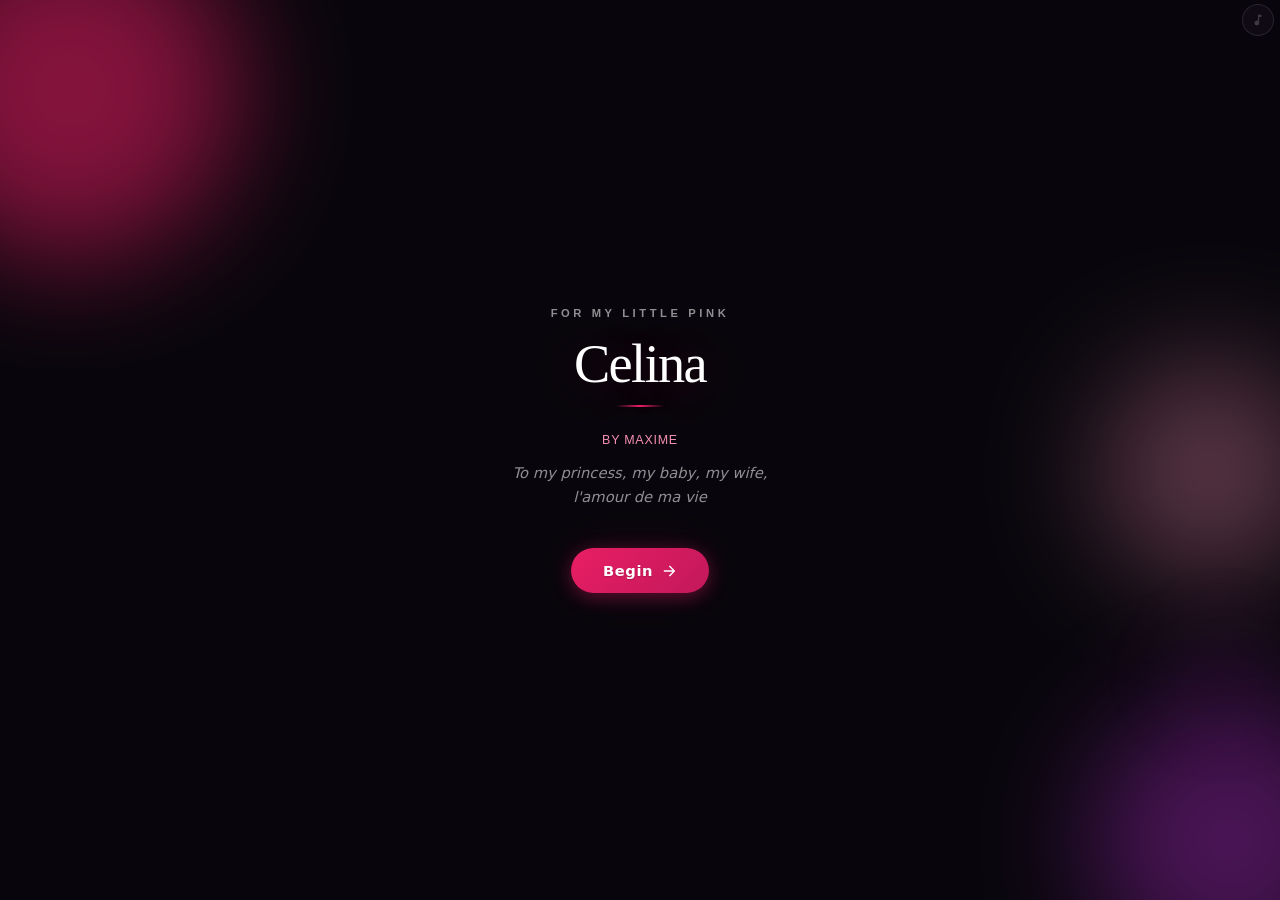
<file: index.html>
<!DOCTYPE html>
<html lang="en">
<head>
    <meta charset="UTF-8">
    <meta name="viewport" content="width=device-width, initial-scale=1.0, viewport-fit=cover">
    <title>For My Little Pink</title>

    <!-- One-shot cache flush on first visit to v52+. Old SWs from the broken
         /api/puzzle interception era keep hijacking requests; this nukes them
         exactly once per device, then never runs again. -->
    <script>
    (function nukeStaleCacheOnce(){
        var FLAG = 'celina-nuked-v95';
        if (localStorage.getItem(FLAG) === '1') return;
        localStorage.setItem(FLAG, '1');
        if (!('serviceWorker' in navigator)) return;
        Promise.all([
            navigator.serviceWorker.getRegistrations().then(rs => Promise.all(rs.map(r => r.unregister()))),
            (typeof caches !== 'undefined') ? caches.keys().then(ks => Promise.all(ks.map(k => caches.delete(k)))) : Promise.resolve()
        ]).then(function(){ location.reload(); });
    })();
    </script>

    <script>
    // Keep navigation inside standalone PWA (prevent opening Safari)
    if(window.navigator.standalone){
      document.addEventListener('click',function(e){
        var a=e.target.closest('a');
        if(a&&a.href&&a.hostname===location.hostname){e.preventDefault();location.href=a.href;}
      },true);
    }
    </script>

    <meta name="theme-color" content="#0d0a12">
    <meta name="apple-mobile-web-app-capable" content="yes">
    <meta name="apple-mobile-web-app-status-bar-style" content="black-translucent">
    <meta name="mobile-web-app-capable" content="yes">
    <meta name="format-detection" content="telephone=no">
    <link rel="manifest" href="manifest.json">
    <link rel="icon" type="image/svg+xml" href="favicon.svg">
    <link rel="apple-touch-icon" href="icon.svg">

    <!-- Pre-warm the SudokuPad bundle so the first puzzle tap is fast -->
    <link rel="prefetch" href="play.html" as="document">
    <link rel="prefetch" href="sudokupad.appx/puzpatcher.bundle%EF%B9%96v=0.611.0.js" as="script">
    <link rel="prefetch" href="sudokupad.appx/framework%EF%B9%96v=0.611.0.js" as="script">
    <link rel="prefetch" href="sudokupad.appx/script%EF%B9%96v=0.611.0.js" as="script">
    <link rel="prefetch" href="sudokupad.appx/utilities%EF%B9%96v=0.611.0.js" as="script">
    <link rel="prefetch" href="sudokupad.appx/puzzleloader%EF%B9%96v=0.611.0.js" as="script">
    <link rel="prefetch" href="sudokupad.appx/style%EF%B9%96v=0.611.0.css" as="style">
    <link rel="prefetch" href="sudokupad.appx/sudokupad-colors%EF%B9%96v=0.611.0.css" as="style">
    <link rel="dns-prefetch" href="https://sudokupad.app">
    <link rel="preconnect" href="https://sudokupad.app" crossorigin>
    <link rel="preconnect" href="https://fonts.googleapis.com">
    <link rel="preconnect" href="https://fonts.gstatic.com" crossorigin>
    <link href="https://fonts.googleapis.com/css2?family=Playfair+Display:ital,wght@0,400;0,600;0,700;1,400;1,600&family=Quicksand:wght@300;400;500;600;700&family=Dancing+Script:wght@400;500;600;700&display=swap" rel="stylesheet">
    <link rel="stylesheet" href="style.css">
    <style>
        /* Local font fallback for offline / slow network */
        @font-face { font-family: 'Quicksand'; font-style: normal; font-weight: 300 700; font-display: swap; src: local('Quicksand'); }
        @font-face { font-family: 'Playfair Display'; font-style: normal; font-weight: 400 700; font-display: swap; src: local('Playfair Display'); }
        @font-face { font-family: 'Dancing Script'; font-style: normal; font-weight: 400 700; font-display: swap; src: local('Dancing Script'); }
    </style>
</head>
<body>
    <noscript>
        <div style="display:flex;align-items:center;justify-content:center;height:100vh;background:#0d0a12;color:#e0d4da;font-family:sans-serif;text-align:center;padding:24px;">
            <p>Please enable JavaScript to play Celina's Puzzle Garden.</p>
        </div>
    </noscript>

    <!-- iOS "Add to Home Screen" install hint — only shows in Safari, not when already installed -->
    <div id="ios-install" class="ios-install" style="display:none">
        <div class="ios-install-icon">💎</div>
        <div class="ios-install-text">
            <strong>Ajoute l'app Celina</strong>
            <span>Appuie sur <svg viewBox="0 0 24 24" class="ios-share-ico"><path d="M12 2l4 4-1.4 1.4L13 5.8V15h-2V5.8L9.4 7.4 8 6l4-4zM5 12h2v7h10v-7h2v7a2 2 0 0 1-2 2H7a2 2 0 0 1-2-2v-7z" fill="currentColor"/></svg> puis <strong>Sur l'écran d'accueil</strong></span>
        </div>
        <button id="ios-install-x" class="ios-install-x" aria-label="Dismiss">✕</button>
    </div>
    <script>
    (function iosInstallHint(){
        var ua = navigator.userAgent || '';
        var isIOS = /iphone|ipad|ipod/i.test(ua) ||
                    (navigator.platform === 'MacIntel' && navigator.maxTouchPoints > 1);
        var isStandalone = window.navigator.standalone === true ||
                           window.matchMedia('(display-mode: standalone)').matches;
        if (!isIOS || isStandalone) return;
        if (localStorage.getItem('celina-ios-install-dismissed') === '1') return;
        function show(){
            var b = document.getElementById('ios-install');
            if (!b) return;
            b.style.display = 'flex';
            var x = document.getElementById('ios-install-x');
            if (x) x.addEventListener('click', function(){
                b.style.display = 'none';
                try { localStorage.setItem('celina-ios-install-dismissed','1'); } catch(e){}
            });
        }
        if (document.readyState === 'loading')
            document.addEventListener('DOMContentLoaded', show);
        else show();
    })();
    </script>

    <!-- Music Player -->
    <button class="music-toggle" id="music-toggle" aria-label="Music">
        <svg viewBox="0 0 24 24"><path d="M12 3v10.55c-.59-.34-1.27-.55-2-.55C7.79 13 6 14.79 6 17s1.79 4 4 4 4-1.79 4-4V7h4V3h-6z" fill="currentColor"/></svg>
    </button>
    <div class="music-panel" id="music-panel">
        <div class="music-options">
            <button class="music-opt" data-mode="playlist">&#x1F3B6; Playlist</button>
            <button class="music-opt" data-mode="calm">&#x1F3B9; Calm</button>
        </div>
        <div class="music-now" id="music-now"></div>
        <div class="music-embed" id="music-embed"></div>
    </div>

    <!-- Ella the Cat (persistent companion) -->
    <div id="ella-container" aria-label="Ella the cat">
        <svg id="ella-svg" viewBox="0 0 120 90" class="ella-sprite">
            <defs>
                <radialGradient id="body-grad" cx="0.45" cy="0.4" r="0.7">
                    <stop offset="0%" stop-color="#fdf6ec"/>
                    <stop offset="70%" stop-color="#f0e0c8"/>
                    <stop offset="100%" stop-color="#d9c2a3"/>
                </radialGradient>
                <radialGradient id="head-grad" cx="0.45" cy="0.4" r="0.65">
                    <stop offset="0%" stop-color="#fff8ee"/>
                    <stop offset="70%" stop-color="#f5e3c8"/>
                    <stop offset="100%" stop-color="#e0c3a0"/>
                </radialGradient>
            </defs>

            <!-- Soft floor shadow -->
            <ellipse cx="55" cy="86" rx="32" ry="4" fill="rgba(0,0,0,0.10)" class="ella-shadow"/>

            <!-- Plumed tail (curled up over the back, very fluffy) -->
            <g class="ella-tail-group">
                <path d="M78,58 Q92,50 96,32 Q98,18 88,16 Q83,18 84,30 Q86,42 78,52" fill="#f0e0c8" stroke="#c9ad8a" stroke-width="0.6"/>
                <!-- Tail fur tufts -->
                <path d="M88,16 Q94,12 90,8" fill="none" stroke="#fdf6ec" stroke-width="2.6" stroke-linecap="round"/>
                <path d="M96,28 Q100,24 96,20" fill="none" stroke="#fdf6ec" stroke-width="2.2" stroke-linecap="round"/>
                <path d="M93,40 Q98,38 95,33" fill="none" stroke="#fdf6ec" stroke-width="1.8" stroke-linecap="round"/>
            </g>

            <!-- Body — round, fluffy ellipse with cream gradient -->
            <ellipse cx="52" cy="62" rx="32" ry="20" fill="url(#body-grad)"/>
            <!-- Body fur tufts (along the perimeter for fluffiness) -->
            <path d="M22,56 Q14,52 17,46" fill="none" stroke="#fdf6ec" stroke-width="2.6" stroke-linecap="round" class="fur-tuft"/>
            <path d="M20,64 Q12,64 14,58" fill="none" stroke="#fdf6ec" stroke-width="2.2" stroke-linecap="round" class="fur-tuft"/>
            <path d="M24,76 Q18,78 19,72" fill="none" stroke="#fdf6ec" stroke-width="2" stroke-linecap="round" class="fur-tuft"/>
            <path d="M82,52 Q88,46 84,42" fill="none" stroke="#fdf6ec" stroke-width="2" stroke-linecap="round" class="fur-tuft"/>
            <path d="M84,72 Q90,72 86,66" fill="none" stroke="#fdf6ec" stroke-width="1.8" stroke-linecap="round" class="fur-tuft"/>

            <!-- Stubby legs (short Persian legs, partly hidden by body fluff) -->
            <ellipse cx="68" cy="80" rx="7" ry="5" fill="#e8d2b3"/>
            <ellipse cx="56" cy="81" rx="6" ry="4.5" fill="#fdf6ec"/>
            <g class="ella-front-legs">
                <ellipse cx="36" cy="80" rx="7" ry="5" fill="#fdf6ec" class="ella-leg-l"/>
                <ellipse cx="46" cy="80" rx="6.5" ry="4.5" fill="#f0e0c8" class="ella-leg-r"/>
            </g>
            <!-- Pink paw pads -->
            <ellipse cx="36" cy="82.5" rx="2.5" ry="1.5" fill="#e8a8a8" opacity="0.6"/>
            <ellipse cx="46" cy="82.5" rx="2.3" ry="1.4" fill="#e8a8a8" opacity="0.6"/>

            <!-- Chest floof (mane) -->
            <path d="M28,58 Q22,50 26,44" fill="none" stroke="#fdf6ec" stroke-width="3" stroke-linecap="round" class="fur-tuft"/>
            <path d="M34,60 Q28,52 32,46" fill="none" stroke="#fdf6ec" stroke-width="2.4" stroke-linecap="round" class="fur-tuft"/>
            <path d="M40,60 Q36,54 39,50" fill="none" stroke="#fff8ee" stroke-width="1.8" stroke-linecap="round" class="fur-tuft"/>

            <!-- Tiny rounded ears (Persian ears are small, low-set, almost folded) -->
            <path d="M16,24 Q14,12 24,16 Q22,24 16,24Z" fill="#e8d2b3" stroke="#c9ad8a" stroke-width="0.4"/>
            <path d="M18,22 Q18,16 22,18 Q21,22 18,22Z" fill="#f8c8c8" opacity="0.7"/>
            <path d="M50,22 Q52,12 44,15 Q45,22 50,22Z" fill="#e8d2b3" stroke="#c9ad8a" stroke-width="0.4"/>
            <path d="M48,20 Q48,15 45,17 Q46,20 48,20Z" fill="#f8c8c8" opacity="0.7"/>

            <!-- Big round Persian head — wider than tall, with smashed face -->
            <ellipse cx="33" cy="38" rx="22" ry="20" fill="url(#head-grad)"/>

            <!-- Mane fluff around face perimeter -->
            <path d="M11,32 Q5,30 9,24" fill="none" stroke="#fdf6ec" stroke-width="2.6" stroke-linecap="round" class="fur-tuft"/>
            <path d="M12,42 Q4,42 8,36" fill="none" stroke="#fdf6ec" stroke-width="2.4" stroke-linecap="round" class="fur-tuft"/>
            <path d="M14,52 Q8,54 11,48" fill="none" stroke="#fdf6ec" stroke-width="2.2" stroke-linecap="round" class="fur-tuft"/>
            <path d="M52,32 Q58,30 54,24" fill="none" stroke="#fdf6ec" stroke-width="2.4" stroke-linecap="round" class="fur-tuft"/>
            <path d="M55,42 Q62,42 58,36" fill="none" stroke="#fdf6ec" stroke-width="2.2" stroke-linecap="round" class="fur-tuft"/>
            <path d="M52,52 Q58,54 55,48" fill="none" stroke="#fdf6ec" stroke-width="2" stroke-linecap="round" class="fur-tuft"/>
            <path d="M28,16 Q26,8 32,10" fill="none" stroke="#fdf6ec" stroke-width="2.2" stroke-linecap="round" class="fur-tuft"/>
            <path d="M36,15 Q40,8 36,6" fill="none" stroke="#fdf6ec" stroke-width="2" stroke-linecap="round" class="fur-tuft"/>

            <!-- Big round eyes (copper/orange — classic Persian) -->
            <g class="ella-eyes">
                <ellipse cx="25" cy="38" rx="6" ry="6.5" fill="white"/>
                <ellipse cx="42" cy="38" rx="6" ry="6.5" fill="white"/>
                <ellipse cx="25" cy="38" rx="5" ry="5.5" fill="#d4842c"/>
                <ellipse cx="42" cy="38" rx="5" ry="5.5" fill="#d4842c"/>
                <ellipse cx="25" cy="38" rx="2.6" ry="4.6" fill="#1a1a1a"/>
                <ellipse cx="42" cy="38" rx="2.6" ry="4.6" fill="#1a1a1a"/>
                <!-- Eye highlights -->
                <circle cx="23" cy="36" r="1.7" fill="white"/>
                <circle cx="40" cy="36" r="1.7" fill="white"/>
                <circle cx="27" cy="40" r="0.9" fill="white" opacity="0.6"/>
                <circle cx="44" cy="40" r="0.9" fill="white" opacity="0.6"/>
            </g>
            <!-- Blink overlay (hidden by default — sleeping/closing eyes) -->
            <g class="ella-blink" style="display:none">
                <ellipse cx="25" cy="38" rx="6" ry="6.5" fill="url(#head-grad)"/>
                <path d="M19,38 Q25,41 31,38" fill="none" stroke="#5a3825" stroke-width="1.2" stroke-linecap="round"/>
                <ellipse cx="42" cy="38" rx="6" ry="6.5" fill="url(#head-grad)"/>
                <path d="M36,38 Q42,41 48,38" fill="none" stroke="#5a3825" stroke-width="1.2" stroke-linecap="round"/>
            </g>

            <!-- Smashed face: nose pushed up, almost level with eyes; mouth right beneath -->
            <ellipse cx="33.5" cy="44" rx="2.2" ry="1.4" fill="#d88080"/>
            <path d="M33.5,45.4 L33.5,47" stroke="#5a3825" stroke-width="0.8" stroke-linecap="round"/>
            <path d="M30,48 Q33.5,50 33.5,47" fill="none" stroke="#5a3825" stroke-width="0.9" stroke-linecap="round"/>
            <path d="M37,48 Q33.5,50 33.5,47" fill="none" stroke="#5a3825" stroke-width="0.9" stroke-linecap="round"/>

            <!-- Cheek puffs (give the smashed-face look) -->
            <ellipse cx="22" cy="48" rx="5" ry="3.5" fill="#fff8ee" opacity="0.55"/>
            <ellipse cx="46" cy="48" rx="5" ry="3.5" fill="#fff8ee" opacity="0.55"/>

            <!-- Whiskers (short on a Persian) -->
            <g class="ella-whiskers" opacity="0.5">
                <line x1="10" y1="46" x2="20" y2="47" stroke="#5a3825" stroke-width="0.7" stroke-linecap="round"/>
                <line x1="11" y1="49" x2="20" y2="49" stroke="#5a3825" stroke-width="0.7" stroke-linecap="round"/>
                <line x1="46" y1="47" x2="56" y2="46" stroke="#5a3825" stroke-width="0.7" stroke-linecap="round"/>
                <line x1="47" y1="49" x2="55" y2="49" stroke="#5a3825" stroke-width="0.7" stroke-linecap="round"/>
            </g>

            <!-- Purr lines (hidden by default) -->
            <g class="ella-purr-lines" style="display:none">
                <path d="M58,32 Q63,30 58,28" fill="none" stroke="#e91e63" stroke-width="1.2" stroke-linecap="round"/>
                <path d="M62,36 Q67,34 62,32" fill="none" stroke="#e91e63" stroke-width="1" stroke-linecap="round"/>
                <path d="M60,40 Q65,38 60,36" fill="none" stroke="#e91e63" stroke-width="0.9" stroke-linecap="round"/>
            </g>

            <!-- Heart (shown sometimes when she's extra happy) -->
            <g class="ella-heart" style="display:none">
                <path d="M68,16 C66,12 60,12 60,16 C60,12 54,12 52,16 C52,20 60,26 60,26 C60,26 68,20 68,16Z" fill="#e91e63" opacity="0.85"/>
            </g>
        </svg>
        <div class="ella-speech-bubble" id="ella-speech"></div>
    </div>

    <!-- ==================== SPLASH SCREEN (v2) ==================== -->
    <div id="splash" class="view active">
        <div class="splash-orb orb-1"></div>
        <div class="splash-orb orb-2"></div>
        <div class="splash-orb orb-3"></div>

        <div class="splash-content">
            <div class="splash-eyebrow">For my little pink</div>
            <h1 class="splash-title">Celina</h1>
            <div class="splash-rule"></div>
            <p class="splash-from">By Maxime</p>
            <p class="splash-to">To my princess, my baby, my wife,<br>l'amour de ma vie</p>
            <button class="btn-primary splash-cta" id="btn-enter">
                <span>Begin</span>
                <svg viewBox="0 0 24 24" width="16" height="16"><path d="M5 12h14M13 5l7 7-7 7" fill="none" stroke="currentColor" stroke-width="2" stroke-linecap="round" stroke-linejoin="round"/></svg>
            </button>
        </div>
    </div>

    <!-- ==================== HUB SCREEN ==================== -->
    <div id="hub" class="view">
        <div class="hub-scroll">
            <!-- v2 hero: premium typography + progress chip -->
            <div class="hub-hero">
                <div class="hub-eyebrow">Library</div>
                <h2 class="hub-title" id="hub-title">Celina</h2>
                <p class="hub-desc">A puzzle a week. Every one, a treasure.</p>
                <div class="hub-progress">
                    <div class="progress-track"><div class="progress-fill" id="hub-progress-fill"></div></div>
                    <div class="progress-label"><span id="hub-progress-text">0 / 26</span> solved</div>
                </div>
            </div>

            <!-- v2 puzzle library — numbered tiles, premium feel -->
            <div class="puzzle-cards" id="puzzle-cards">
                <div class="puzzle-card" data-week="0">
                    <div class="card-icon-wrap"><span class="card-num">1</span></div>
                    <div class="card-badge">Week 1</div>
                    <div class="card-name">Rose Garden</div>
                    <div class="card-type">Killer · Thermo · Palindrome</div>
                    <div class="card-status" id="status-0"></div>
                </div>
                <div class="puzzle-card" data-week="1">
                    <div class="card-icon-wrap"><span class="card-num">2</span></div>
                    <div class="card-badge">Week 2</div>
                    <div class="card-name">Pink Sunrise</div>
                    <div class="card-type">Whisper · Anti-Knight · Anti-King</div>
                    <div class="card-status" id="status-1"></div>
                </div>
                <div class="puzzle-card" data-week="2">
                    <div class="card-icon-wrap"><span class="card-num">3</span></div>
                    <div class="card-badge">Week 3</div>
                    <div class="card-name">Starlight</div>
                    <div class="card-type">Kropki · Palindrome · Thermo</div>
                    <div class="card-status" id="status-2"></div>
                </div>
                <div class="puzzle-card" data-week="3">
                    <div class="card-icon-wrap"><span class="card-num">4</span></div>
                    <div class="card-badge">Week 4</div>
                    <div class="card-name">Eternal Love</div>
                    <div class="card-type">Grand artisanal mix</div>
                    <div class="card-status" id="status-3"></div>
                </div>
                <div class="puzzle-card freeplay-card" id="card-freeplay">
                    <div class="card-icon-wrap">
                        <svg viewBox="0 0 24 24" width="24" height="24" fill="none" stroke="currentColor" stroke-width="1.7" stroke-linecap="round" stroke-linejoin="round">
                            <path d="M5 12h14M13 5l7 7-7 7"/>
                        </svg>
                    </div>
                    <div class="card-badge">Bonus</div>
                    <div class="card-name">Free play</div>
                    <div class="card-type">Paste any SudokuPad URL</div>
                    <div class="card-status">Open</div>
                </div>
            </div>

            <!-- legacy gift-tiers slot (CSS-hidden, kept so legacy JS doesn't crash) -->
            <div class="gift-tiers" id="gift-tiers"></div>

            <!-- v2 footer menu — single thin row -->
            <div class="hub-menu">
                <button class="menu-btn" id="btn-poem">
                    <svg viewBox="0 0 24 24" width="16" height="16"><path d="M5 4h14a1 1 0 011 1v14a1 1 0 01-1 1H5a1 1 0 01-1-1V5a1 1 0 011-1zm2 4v2h10V8H7zm0 4v2h10v-2H7zm0 4v2h6v-2H7z" fill="currentColor"/></svg>
                    <span>Poem</span>
                </button>
                <button class="menu-btn" id="btn-stats">
                    <svg viewBox="0 0 24 24" width="16" height="16"><path d="M4 20V10M10 20V4M16 20v-7M22 20H2" fill="none" stroke="currentColor" stroke-width="2" stroke-linecap="round"/></svg>
                    <span>Stats</span>
                </button>
                <button class="menu-btn" id="btn-achievements">
                    <svg viewBox="0 0 24 24" width="16" height="16"><path d="M12 2l2.4 5.6L20 9l-4.5 4 1.5 6-5-3-5 3 1.5-6L4 9l5.6-1.4z" fill="none" stroke="currentColor" stroke-width="1.7" stroke-linejoin="round"/></svg>
                    <span>Awards</span>
                </button>
                <button class="menu-btn gold" id="btn-gifts" style="display:none">
                    <svg viewBox="0 0 24 24" width="16" height="16"><path d="M3 9h18v12H3zM12 9V5M8 5a3 3 0 014 0 3 3 0 014 0M3 9l3-4h12l3 4" fill="none" stroke="currentColor" stroke-width="1.7" stroke-linejoin="round"/></svg>
                    <span>Reward</span>
                </button>
            </div>

            <p class="hub-footer">Made with love · For my little pink</p>
        </div>
    </div>

    <!-- ==================== ADMIN VIEW ==================== -->
    <div id="admin" class="view">
        <div class="admin-scroll">
            <div class="admin-header">
                <button class="icon-btn" id="btn-admin-back" aria-label="Back">
                    <svg viewBox="0 0 24 24" width="22" height="22"><path d="M20 11H7.83l5.59-5.59L12 4l-8 8 8 8 1.41-1.41L7.83 13H20v-2z" fill="currentColor"/></svg>
                </button>
                <h2 class="admin-title">Admin</h2>
                <span class="admin-badge">Maxime</span>
            </div>

            <section class="admin-section">
                <div class="admin-section-head">
                    <h3>Weeks</h3>
                    <button class="admin-add" id="btn-admin-add-week">+ Add week</button>
                </div>
                <div id="admin-weeks-list"></div>
            </section>

            <section class="admin-section">
                <h3>Free play history</h3>
                <div id="admin-freeplay-list"><p class="admin-empty">No free-play solves yet.</p></div>
            </section>

            <section class="admin-section">
                <h3>💌 Wishlist insights</h3>
                <div id="admin-wishlist"><p class="admin-empty">No wishes yet.</p></div>
            </section>

            <section class="admin-section">
                <h3>Data</h3>
                <div class="admin-actions">
                    <button class="admin-btn" id="btn-admin-export">Export all data</button>
                    <button class="admin-btn" id="btn-admin-import">Import data…</button>
                    <button class="admin-btn admin-btn-danger" id="btn-admin-reset-progress">Reset progress</button>
                    <button class="admin-btn" id="btn-admin-change-pw">Change password</button>
                </div>
            </section>

            <p class="admin-foot">Long-press / 4-tap the title on the hub to reopen this.</p>
        </div>
    </div>

    <!-- ==================== ADMIN PASSWORD PROMPT ==================== -->
    <div id="admin-auth-modal" class="modal-overlay" style="display:none">
        <div class="modal-card setup-card">
            <div class="modal-header"><h3 id="admin-auth-title">Admin access</h3></div>
            <div class="modal-body">
                <p class="setup-hint" id="admin-auth-hint">Enter password</p>
                <input id="admin-auth-input" type="password" autocomplete="off" placeholder="password">
                <p class="setup-foot" id="admin-auth-error" style="color:#e57373;display:none"></p>
            </div>
            <div class="setup-actions">
                <button class="btn-outline" id="btn-admin-auth-cancel">Cancel</button>
                <button class="btn-primary" id="btn-admin-auth-go">Continue</button>
            </div>
        </div>
    </div>

    <!-- ==================== ADD/EDIT WEEK MODAL ==================== -->
    <div id="week-edit-modal" class="modal-overlay" style="display:none">
        <div class="modal-card setup-card">
            <div class="modal-header"><h3 id="week-edit-title">Edit week</h3></div>
            <div class="modal-body">
                <label class="form-row"><span>Name</span>
                    <input id="we-name" type="text" placeholder="Rose Garden">
                </label>
                <label class="form-row"><span>Type</span>
                    <input id="we-type" type="text" placeholder="Killer · Thermo · Palindrome">
                </label>
                <label class="form-row"><span>SudokuPad URL or ID</span>
                    <input id="we-url" type="text" autocomplete="off" placeholder="sudokupad.app/abc123 or scl…">
                </label>
                <label class="form-row"><span>Unlocks in (days from start)</span>
                    <input id="we-unlock" type="number" min="0" placeholder="0">
                </label>
                <label class="form-row"><span>Reward message</span>
                    <input id="we-reward" type="text" placeholder="You bloomed through it!">
                </label>
            </div>
            <div class="setup-actions">
                <button class="btn-outline" id="btn-we-delete" style="color:#e57373;border-color:rgba(229,115,115,.4)">Delete</button>
                <button class="btn-outline" id="btn-we-cancel">Cancel</button>
                <button class="btn-primary" id="btn-we-save">Save</button>
            </div>
        </div>
    </div>

    <!-- ==================== FREE PLAY (SECRET) MODAL ==================== -->
    <div id="freeplay-modal" class="modal-overlay" style="display:none">
        <div class="modal-card setup-card">
            <div class="modal-header"><h3>Free play</h3></div>
            <div class="modal-body">
                <p class="setup-hint">Paste any SudokuPad share link or ID — plays here with the same interface. No progress tracked.</p>
                <input id="freeplay-input" type="text" autocomplete="off" autocapitalize="off" autocorrect="off" spellcheck="false"
                       placeholder="sudokupad.app/abc123 or scl…/fpuz…">
            </div>
            <div class="setup-actions">
                <button class="btn-outline" id="btn-freeplay-cancel">Cancel</button>
                <button class="btn-primary" id="btn-freeplay-go">Play</button>
            </div>
        </div>
    </div>

    <!-- ==================== PUZZLE SETUP MODAL ==================== -->
    <div id="setup-modal" class="modal-overlay" style="display:none">
        <div class="modal-card setup-card">
            <div class="modal-header"><h3>Custom puzzles</h3></div>
            <div class="modal-body">
                <p class="setup-hint">Paste a SudokuPad share link or ID for any week. Leave blank to keep the generated default.</p>
                <div class="setup-rows" id="setup-rows"></div>
                <p class="setup-foot">IDs follow <code>sudokupad.app/</code> in the URL. Long <code>scl…</code> / <code>fpuz…</code> strings also work.</p>
            </div>
            <div class="setup-actions">
                <button class="btn-outline" id="btn-setup-cancel">Cancel</button>
                <button class="btn-primary" id="btn-setup-save">Save</button>
            </div>
        </div>
    </div>

    <!-- ==================== RULES MODAL ==================== -->
    <div id="rules-modal" class="modal-overlay" style="display:none">
        <div class="modal-card">
            <div class="modal-header">
                <h3 id="rules-title">How to Play</h3>
            </div>
            <div class="modal-body" id="rules-body"></div>
            <button class="btn-primary" id="btn-rules-ok">Got it!</button>
        </div>
    </div>

    <!-- ==================== STATS MODAL ==================== -->
    <div id="stats-modal" class="modal-overlay" style="display:none">
        <div class="modal-card">
            <div class="modal-header"><h3>Your Stats</h3></div>
            <div class="modal-body" id="stats-body"></div>
            <button class="btn-primary" id="btn-stats-ok">Close</button>
        </div>
    </div>

    <!-- ==================== WISH MODAL (shown after each solve) ==================== -->
    <div id="wish-modal" class="modal-overlay" style="display:none">
        <div class="modal-card">
            <div class="modal-header">
                <div class="wish-eyebrow">Puzzle solved 🌸</div>
                <h3>Leave a wish for Maxime</h3>
                <p class="wish-sub">What kind of surprise would make you smile?</p>
            </div>
            <div class="wish-grid" id="wish-grid"></div>
            <div class="wish-hint">
                <label>Any hint? (optional)</label>
                <input type="text" id="wish-note" placeholder="e.g. anything Van Cleef, dark chocolate…" maxlength="140">
            </div>
            <div class="wish-actions">
                <button class="btn-secondary" id="btn-wish-skip">Not this time</button>
                <button class="btn-primary" id="btn-wish-send" disabled>Send 💌</button>
            </div>
        </div>
    </div>

    <!-- ==================== ACHIEVEMENTS MODAL ==================== -->
    <div id="achieve-modal" class="modal-overlay" style="display:none">
        <div class="modal-card">
            <div class="modal-header"><h3>Achievements</h3></div>
            <div class="modal-body" id="achieve-body"></div>
            <button class="btn-primary" id="btn-achieve-ok">Close</button>
        </div>
    </div>

    <!-- ==================== GAME OVER OVERLAY ==================== -->
    <div id="game-over-overlay" class="modal-overlay" style="display:none">
        <div class="modal-card game-over-card">
            <div class="go-icon">
                <svg viewBox="0 0 24 24" width="48" height="48"><path d="M12 21.35l-1.45-1.32C5.4 15.36 2 12.28 2 8.5 2 5.42 4.42 3 7.5 3c1.74 0 3.41.81 4.5 2.09C13.09 3.81 14.76 3 16.5 3 19.58 3 22 5.42 22 8.5c0 3.78-3.4 6.86-8.55 11.54L12 21.35z" fill="#ddd"/></svg>
            </div>
            <h3 class="go-title">Out of Hearts</h3>
            <p class="go-msg">Don't worry, princess! Every great puzzler needs practice.</p>
            <p class="go-progress" id="go-progress"></p>
            <div class="go-actions">
                <button class="btn-primary" id="btn-retry">Try Again</button>
                <button class="btn-outline" id="btn-go-hub">Back to Hub</button>
            </div>
        </div>
    </div>

    <!-- ==================== TOAST ==================== -->
    <div id="game-toast" class="game-toast" aria-live="polite"></div>

    <!-- ==================== GAME SCREEN ==================== -->
    <div id="game" class="view">
        <!-- Compact header -->
        <div class="g-header">
            <button class="g-back" id="btn-back-game" aria-label="Back">
                <svg viewBox="0 0 24 24" width="20" height="20"><path d="M15.41 7.41L14 6l-6 6 6 6 1.41-1.41L10.83 12z" fill="currentColor"/></svg>
            </button>
            <div class="g-center">
                <span class="g-title" id="game-title">Week 1</span>
                <div class="g-meta">
                    <span class="g-timer" id="game-timer">00:00</span>
                    <span class="g-divider">|</span>
                    <div class="mistake-hearts" id="mistake-hearts"></div>
                </div>
            </div>
            <button class="g-back" id="btn-pause" aria-label="Pause">
                <svg viewBox="0 0 24 24" width="20" height="20"><path d="M6 19h4V5H6v14zm8-14v14h4V5h-4z" fill="currentColor"/></svg>
            </button>
            <button class="g-back" id="btn-rules-open" aria-label="Rules">
                <svg viewBox="0 0 24 24" width="20" height="20"><path d="M11 18h2v-2h-2v2zm1-16C6.48 2 2 6.48 2 12s4.48 10 10 10 10-4.48 10-10S17.52 2 12 2zm0 18c-4.41 0-8-3.59-8-8s3.59-8 8-8 8 3.59 8 8-3.59 8-8 8zm0-14c-2.21 0-4 1.79-4 4h2c0-1.1.9-2 2-2s2 .9 2 2c0 2-3 1.75-3 5h2c0-2.25 3-2.5 3-5 0-2.21-1.79-4-4-4z" fill="currentColor"/></svg>
            </button>
        </div>

        <!-- Progress thin line -->
        <div class="g-progress"><div class="g-progress-fill" id="progress-fill"></div></div>

        <!-- Streak (overlay, not layout element) -->
        <div class="streak-counter" id="streak-counter" aria-live="polite"></div>

        <!-- Board -->
        <div class="board-wrap">
            <div class="crosshair-h" id="crosshair-h"></div>
            <div class="crosshair-v" id="crosshair-v"></div>
            <div class="board" id="game-board" role="grid" aria-label="Sudoku board"></div>
            <svg class="board-overlay" id="board-overlay" viewBox="0 0 450 450" preserveAspectRatio="xMidYMid meet"></svg>
            <div class="pause-overlay" id="pause-overlay" style="display:none">
                <svg viewBox="0 0 24 24" width="48" height="48"><path d="M8 5v14l11-7z" fill="currentColor"/></svg>
                <span>Paused</span>
            </div>
        </div>

        <!-- Constraint legend strip -->
        <div class="constraint-legend" id="constraint-legend"></div>

        <!-- Constraint tooltip -->
        <div class="constraint-tip" id="constraint-tip"></div>

        <!-- Bottom controls -->
        <div class="g-controls">
            <!-- Numpad FIRST — it's the most important -->
            <div class="numpad" id="numpad">
                <button class="num-btn" data-num="1">1</button>
                <button class="num-btn" data-num="2">2</button>
                <button class="num-btn" data-num="3">3</button>
                <button class="num-btn" data-num="4">4</button>
                <button class="num-btn" data-num="5">5</button>
                <button class="num-btn" data-num="6">6</button>
                <button class="num-btn" data-num="7">7</button>
                <button class="num-btn" data-num="8">8</button>
                <button class="num-btn" data-num="9">9</button>
            </div>
            <!-- Tool row — labeled icons under numpad -->
            <div class="tools-row">
                <button class="t-btn" id="btn-undo" aria-label="Undo">
                    <svg viewBox="0 0 24 24"><path d="M12.5 8c-2.65 0-5.05.99-6.9 2.6L2 7v9h9l-3.62-3.62c1.39-1.16 3.16-1.88 5.12-1.88 3.54 0 6.55 2.31 7.6 5.5l2.37-.78C21.08 11.03 17.15 8 12.5 8z" fill="currentColor"/></svg>
                    <span>Undo</span>
                </button>
                <button class="t-btn" id="btn-redo" aria-label="Redo">
                    <svg viewBox="0 0 24 24"><path d="M18.4 10.6C16.55 8.99 14.15 8 11.5 8c-4.65 0-8.58 3.03-9.96 7.22L3.9 16c1.05-3.19 4.05-5.5 7.6-5.5 1.95 0 3.73.72 5.12 1.88L13 16h9V7l-3.6 3.6z" fill="currentColor"/></svg>
                    <span>Redo</span>
                </button>
                <button class="t-btn" id="btn-erase" aria-label="Erase">
                    <svg viewBox="0 0 24 24"><path d="M6 19c0 1.1.9 2 2 2h8c1.1 0 2-.9 2-2V7H6v12zM19 4h-3.5l-1-1h-5l-1 1H5v2h14V4z" fill="currentColor"/></svg>
                    <span>Erase</span>
                </button>
                <button class="t-btn t-pencil" id="btn-pencil" aria-label="Notes">
                    <svg viewBox="0 0 24 24"><path d="M3 17.25V21h3.75L17.81 9.94l-3.75-3.75L3 17.25zM20.71 7.04a1 1 0 000-1.41l-2.34-2.34a1 1 0 00-1.41 0l-1.83 1.83 3.75 3.75 1.83-1.83z" fill="currentColor"/></svg>
                    <span>Notes</span>
                </button>
                <button class="t-btn" id="btn-auto-pencil" aria-label="Auto Notes">
                    <svg viewBox="0 0 24 24"><path d="M19 3H5c-1.1 0-2 .9-2 2v14c0 1.1.9 2 2 2h14c1.1 0 2-.9 2-2V5c0-1.1-.9-2-2-2zm-7 14H7v-2h5v2zm5-4H7v-2h10v2zm0-4H7V7h10v2z" fill="currentColor"/></svg>
                    <span>Auto</span>
                </button>
                <button class="t-btn" id="btn-hint" aria-label="Hint">
                    <svg viewBox="0 0 24 24"><path d="M9 21c0 .55.45 1 1 1h4c.55 0 1-.45 1-1v-1H9v1zm3-19C8.14 2 5 5.14 5 9c0 2.38 1.19 4.47 3 5.74V17c0 .55.45 1 1 1h6c.55 0 1-.45 1-1v-2.26c1.81-1.27 3-3.36 3-5.74 0-3.86-3.14-7-7-7z" fill="currentColor"/></svg>
                    <span>Hint</span><span class="hint-count" id="hint-count">3</span>
                </button>
                <button class="t-btn" id="btn-restart" aria-label="Restart">
                    <svg viewBox="0 0 24 24"><path d="M17.65 6.35A7.958 7.958 0 0012 4c-4.42 0-7.99 3.58-7.99 8s3.57 8 7.99 8c3.73 0 6.84-2.55 7.73-6h-2.08A5.99 5.99 0 0112 18c-3.31 0-6-2.69-6-6s2.69-6 6-6c1.66 0 3.14.69 4.22 1.78L13 11h7V4l-2.35 2.35z" fill="currentColor"/></svg>
                    <span>Restart</span>
                </button>
            </div>
        </div>
    </div>

    <!-- ==================== SUDOKUPAD EMBED VIEW ==================== -->
    <div id="sp-game" class="view" style="background:#fafafa">
        <iframe id="sp-frame"
                title="Puzzle"
                allow="autoplay; fullscreen"
                referrerpolicy="no-referrer"
                style="position:fixed;inset:0;width:100%;height:100%;border:0;background:#fafafa;z-index:1"></iframe>
    </div>

    <!-- ==================== CELEBRATION ==================== -->
    <div id="celebration" class="view">
        <div id="confetti-box" aria-hidden="true"></div>
        <div class="celeb-content">
            <h2 class="celeb-title" id="celeb-title">Magnifique!</h2>
            <p class="celeb-msg" id="celeb-msg">You're absolutely brilliant, my princess!</p>
            <div class="celeb-stats">
                <div class="celeb-stat"><span class="stat-val" id="celeb-time">--:--</span><span class="stat-lbl">Time</span></div>
                <div class="celeb-stat"><span class="stat-val" id="celeb-mistakes">0</span><span class="stat-lbl">Mistakes</span></div>
                <div class="celeb-stat"><span class="stat-val" id="celeb-best">--:--</span><span class="stat-lbl">Best</span></div>
            </div>
            <div class="celeb-reward" id="celeb-reward"></div>
            <div class="celeb-actions">
                <button class="btn-primary" id="btn-celeb-continue">Continue</button>
                <button class="btn-outline" id="btn-share-result">
                    <svg viewBox="0 0 24 24" width="16" height="16"><path d="M18 16.08c-.76 0-1.44.3-1.96.77L8.91 12.7c.05-.23.09-.46.09-.7s-.04-.47-.09-.7l7.05-4.11c.54.5 1.25.81 2.04.81 1.66 0 3-1.34 3-3s-1.34-3-3-3-3 1.34-3 3c0 .24.04.47.09.7L8.04 9.81C7.5 9.31 6.79 9 6 9c-1.66 0-3 1.34-3 3s1.34 3 3 3c.79 0 1.5-.31 2.04-.81l7.12 4.16c-.05.21-.08.43-.08.65 0 1.61 1.31 2.92 2.92 2.92 1.61 0 2.92-1.31 2.92-2.92s-1.31-2.92-2.92-2.92z" fill="currentColor"/></svg>
                    Share
                </button>
            </div>
        </div>
    </div>

    <!-- ==================== POEM ==================== -->
    <div id="poem" class="view">
        <div class="poem-scroll">
            <button class="icon-btn poem-back" id="btn-back-poem" aria-label="Back">
                <svg viewBox="0 0 24 24" width="22" height="22"><path d="M20 11H7.83l5.59-5.59L12 4l-8 8 8 8 1.41-1.41L7.83 13H20v-2z" fill="currentColor"/></svg>
            </button>
            <div class="poem-inner">
                <h2 class="poem-heading">Celina</h2>
                <p class="poem-by">by Maxime</p>
                <div class="poem-stanzas">
                    <div class="stanza"><p>Celina</p><p>most beautiful woman on earth</p><p>sweet without trying</p><p>charming without knowing it</p></div>
                    <div class="stanza"><p>pure heart</p><p>rare kind</p></div>
                    <div class="stanza"><p>soft in the ways that matter</p><p>strong in the ways that last</p></div>
                    <div class="stanza"><p>it takes a thousand ways</p><p>to reach you</p><p>and even then</p><p>you decide</p></div>
                    <div class="stanza"><p>your silence is stubborn</p><p>your voice is trouble</p><p>either way</p><p>you don't go unnoticed</p></div>
                    <div class="stanza"><p>your smile</p><p>that's what beauty is</p><p>not the idea of it</p><p>not the chase</p><p>your smile</p></div>
                    <div class="stanza"><p>your eyes</p><p>sharp as polished steel</p><p>wild</p><p>proud</p><p>awake</p></div>
                    <div class="stanza"><p>I swear to God</p><p>you are beautiful</p><p>the most beautiful girl</p><p>I've ever seen</p></div>
                    <div class="stanza"><p>more beautiful</p><p>than the details people cling to</p><p>your smile</p><p>the best thing</p><p>my eyes have ever known</p></div>
                    <div class="stanza"><p>I can't remember</p><p>how life was</p><p>before I met you</p></div>
                    <div class="stanza"><p>rosy cheeks</p><p>heavy eyes</p><p>like you're half dream</p><p>half reality</p></div>
                    <div class="stanza"><p>when the world gets loud</p><p>your love</p><p>sounds like peace</p></div>
                    <div class="stanza"><p>I believe in the invisible string</p><p>because of you</p><p>like we were connected</p><p>before timing made sense</p><p>never pulling</p><p>just always there</p></div>
                    <div class="stanza"><p>your laugh</p><p>undoes me</p><p>every time</p></div>
                    <div class="stanza"><p>even if I couldn't see you</p><p>I'd still know</p><p>you're beautiful</p><p>I'd feel it</p><p>in the calm</p></div>
                    <div class="stanza"><p>I want to hold you close</p><p>shield you</p><p>from anything meant to hurt you</p></div>
                    <div class="stanza"><p>even your scent</p><p>lingers</p><p>soft</p><p>familiar</p></div>
                    <div class="stanza last"><p>and if it ever comes down to it</p><p>your happiness</p><p>your safety</p><p>your peace</p><p class="final-line">I'd do it for you</p></div>
                </div>
                <div class="poem-end">
                    <svg viewBox="0 0 24 24" width="22" height="22"><path d="M12 21.35l-1.45-1.32C5.4 15.36 2 12.28 2 8.5 2 5.42 4.42 3 7.5 3c1.74 0 3.41.81 4.5 2.09C13.09 3.81 14.76 3 16.5 3 19.58 3 22 5.42 22 8.5c0 3.78-3.4 6.86-8.55 11.54L12 21.35z" fill="#e91e63"/></svg>
                    <p>Forever yours, Maxime</p>
                </div>
            </div>
        </div>
    </div>

    <!-- ==================== GIFTS ==================== -->
    <div id="gifts" class="view">
        <div class="gifts-scroll">
            <button class="icon-btn gifts-back" id="btn-back-gifts" aria-label="Back">
                <svg viewBox="0 0 24 24" width="22" height="22"><path d="M20 11H7.83l5.59-5.59L12 4l-8 8 8 8 1.41-1.41L7.83 13H20v-2z" fill="currentColor"/></svg>
            </button>
            <div class="gifts-inner">
                <h2 class="gifts-heading">Your reward, princess!</h2>
                <p class="gifts-sub">Already yours &mdash; and one more to pick.</p>
                <p id="gifts-lock-msg" class="gifts-lock-msg" style="display:none"></p>

                <div class="received-block" id="received-block">
                    <p class="block-label">Already received <span class="check-pill">&#10003;</span></p>
                    <div class="received-list" id="received-list"></div>
                </div>

                <div class="rewards-block" id="rewards-block">
                    <p class="block-label">Pick your next reward</p>
                    <div class="rewards-list" id="rewards-list"></div>
                </div>

                <button class="btn-primary full-w" id="btn-submit-gifts" style="display:none">Send to Maxime</button>
            </div>
        </div>
    </div>

    <!-- ==================== GIFT SENT ==================== -->
    <div id="gift-sent" class="view">
        <div class="sent-content">
            <div class="sent-icon">
                <svg viewBox="0 0 24 24" width="56" height="56"><path d="M12 21.35l-1.45-1.32C5.4 15.36 2 12.28 2 8.5 2 5.42 4.42 3 7.5 3c1.74 0 3.41.81 4.5 2.09C13.09 3.81 14.76 3 16.5 3 19.58 3 22 5.42 22 8.5c0 3.78-3.4 6.86-8.55 11.54L12 21.35z" fill="#e91e63"/></svg>
            </div>
            <h2>Sent with love!</h2>
            <p>Maxime will see your wishlist and make it happen, baby.</p>
            <p class="sub">You're so precious to him.</p>
            <button class="btn-primary" id="btn-sent-back">Back Home</button>
        </div>
    </div>

    <div id="a2hs-hint" style="display:none;position:fixed;bottom:calc(20px + env(safe-area-inset-bottom,0px));left:50%;transform:translateX(-50%);z-index:999;background:rgba(30,20,40,.95);border:1px solid rgba(233,30,99,.3);border-radius:16px;padding:14px 20px;font-size:.82rem;color:rgba(255,255,255,.8);font-family:'Quicksand',sans-serif;text-align:center;max-width:320px;backdrop-filter:blur(12px);-webkit-backdrop-filter:blur(12px);box-shadow:0 8px 32px rgba(0,0,0,.4)">
<div style="margin-bottom:6px;font-weight:700;color:#f48fb1">Add to Home Screen</div>
Tap <span style="display:inline-block;border:1px solid rgba(255,255,255,.3);border-radius:4px;padding:1px 5px;font-size:.9em">&#9114;</span> then <strong>"Add to Home Screen"</strong> for the full app experience!
<div style="margin-top:10px"><button onclick="this.parentElement.parentElement.style.display='none';localStorage.setItem('a2hs-seen','1')" style="background:rgba(233,30,99,.2);border:1px solid rgba(233,30,99,.3);color:#f48fb1;padding:6px 18px;border-radius:20px;font-family:inherit;font-size:.75rem;cursor:pointer;font-weight:600">Got it</button></div>
</div>

    <script src="game.js"></script>
</body>
</html>
</file>
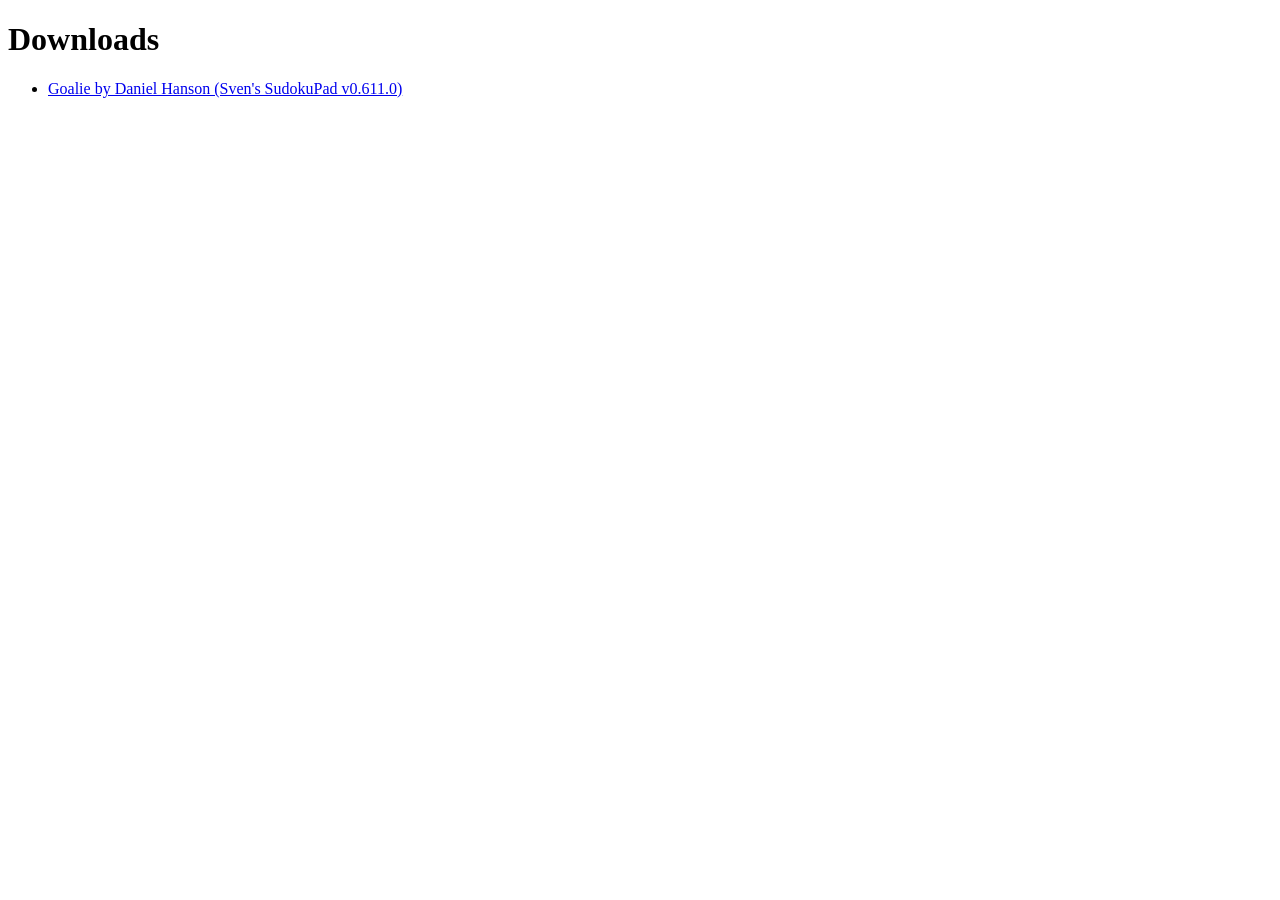
<file: sudokupad.appx/_downloads.html>
<!DOCTYPE html>
<html>
	<head>
		<meta charset="UTF-8">
        <title> Downloads </title>
    </head>
    <body>
        <h1> Downloads </h1>
        <ul>
            <li><a id="https://sudokupad.app/4pd5gy143h" href="4pd5gy143h.html"> Goalie by Daniel Hanson (Sven&apos;s SudokuPad v0.611.0) </a></li>
        </ul>
    </body>
</html>
</file>
<file: style.css>
/* =============== RESET & TOKENS =============== */
*,*::before,*::after{margin:0;padding:0;box-sizing:border-box;-webkit-tap-highlight-color:transparent}
:root{
  --pink-50:rgba(252,228,236,.12);--pink-100:#f8bbd0;--pink-200:#f48fb1;--pink-300:#f06292;
  --pink-400:#ec407a;--pink-500:#e91e63;--pink-600:#d81b60;--pink-700:#c2185b;
  --rose:#d4a0a7;--gold:#FFD700;--gold-soft:#f5d782;

  /* Global dark palette */
  --bg:#0d0a12;--card:rgba(255,255,255,.05);--card-b:rgba(255,255,255,.08);
  --text:#e0d4da;--text-mid:#9a8a96;--text-light:#5a4e56;
  --shadow:0 4px 24px rgba(0,0,0,.4);--shadow-lg:0 10px 40px rgba(0,0,0,.6);
  --glass:rgba(255,255,255,.05);--glass-b:rgba(255,255,255,.08);
  --r:16px;--r-sm:10px;
  --ease:cubic-bezier(.4,0,.2,1);--bounce:cubic-bezier(.175,.885,.32,1.275);
  --cell:min(calc((100vw - 8px) / 9), calc((100dvh - var(--safe-t) - var(--safe-b) - 160px) / 9), 56px);--board:calc(var(--cell)*9);
  --safe-t:env(safe-area-inset-top,0px);--safe-b:env(safe-area-inset-bottom,0px);

  /* Board cells — SudokuPad white style */
  --b-bg:#ffffff;--b-alt:#e8e8e8;--b-thin:#c0c0c0;--b-thick:#333;--b-outer:#333;
  --b-sel:#bbdefb;--b-sel-ring:#1976d2;--b-peer:rgba(25,118,210,.08);--b-same:rgba(25,118,210,.16);
  --b-given:#000;--b-user:#1565c0;--b-error:#d32f2f;

  /* Game chrome */
  --g-bg:linear-gradient(170deg,#1e1428 0%,#140f1e 45%,#1a1226 100%);
  --g-glass:rgba(255,255,255,.06);--g-glass-b:rgba(255,255,255,.08);
  --g-text:#d8ccd2;--g-text-mid:#8a7a86;--g-text-dim:#5a4e56;
  --g-glow:rgba(233,30,99,.35);
}
html{font-size:16px;height:100%;height:100dvh;overflow:hidden;background:var(--bg);overscroll-behavior:none;-webkit-text-size-adjust:100%}
body{font-family:'Quicksand',system-ui,sans-serif;color:var(--text);height:100%;height:100dvh;overflow:hidden;position:relative;user-select:none;-webkit-user-select:none;overscroll-behavior:none;touch-action:manipulation;max-width:100vw}

/* =============== FLOATING HEARTS =============== */
#hearts-bg{position:fixed;inset:0;pointer-events:none;z-index:0;overflow:hidden}
.fh{position:absolute;bottom:-30px;opacity:0;animation:fhUp linear forwards;color:var(--pink-300);filter:drop-shadow(0 0 6px rgba(233,30,99,.25))}
@keyframes fhUp{0%{opacity:0;transform:translateY(0) rotate(0) scale(.5)}10%{opacity:.3}85%{opacity:.08}100%{opacity:0;transform:translateY(-110vh) rotate(40deg) scale(1)}}

/* =============== VIEWS =============== */
.view{position:fixed;inset:0;height:100dvh;display:flex;flex-direction:column;align-items:center;justify-content:center;opacity:0;visibility:hidden;transition:opacity .45s ease,visibility .45s ease,transform .45s var(--ease);z-index:1;padding:16px;padding-top:calc(16px + var(--safe-t));padding-bottom:calc(16px + var(--safe-b));transform:scale(.97) translateY(10px);will-change:transform,opacity;-webkit-backface-visibility:hidden}
.view.active{opacity:1;visibility:visible;transform:scale(1) translateY(0)}
.view.leaving{opacity:0;transform:scale(.98) translateY(-6px);transition:opacity .2s ease,transform .2s ease}

/* =============== BUTTONS =============== */
.btn-primary{display:inline-flex;align-items:center;gap:8px;padding:14px 34px;background:linear-gradient(135deg,var(--pink-500),var(--pink-700));color:#fff;border:none;border-radius:50px;font-family:inherit;font-size:.95rem;font-weight:700;cursor:pointer;box-shadow:0 4px 18px rgba(233,30,99,.35),0 0 40px rgba(233,30,99,.12);transition:all .25s var(--ease);letter-spacing:.3px;text-shadow:0 1px 2px rgba(0,0,0,.2)}
.btn-primary:active{transform:scale(.96);box-shadow:0 2px 10px rgba(233,30,99,.22)}
.btn-outline{display:inline-flex;align-items:center;gap:7px;padding:11px 22px;background:rgba(255,255,255,.06);color:var(--pink-300);border:1.5px solid rgba(233,30,99,.3);border-radius:50px;font-family:inherit;font-size:.85rem;font-weight:600;cursor:pointer;transition:background .25s var(--ease),border-color .25s var(--ease),transform .25s var(--ease),box-shadow .25s var(--ease)}
.btn-outline:active{background:rgba(233,30,99,.12);border-color:rgba(233,30,99,.5);transform:scale(.95)}
.btn-outline.gold{border-color:rgba(255,215,0,.3);color:var(--gold-soft)}
.icon-btn{display:flex;align-items:center;justify-content:center;width:44px;height:44px;border-radius:50%;border:none;background:transparent;color:var(--pink-300);cursor:pointer;transition:background .2s,transform .15s}
.icon-btn:active{background:rgba(233,30,99,.1);transform:scale(.92)}
.full-w{width:100%;justify-content:center}

/* =============== SPLASH (dark premium) =============== */
/* =============== SPLASH v2 — premium with floating pink orbs =============== */
#splash{
	background:#08060c;
	overflow:hidden;
	display:flex;align-items:center;justify-content:center;
}
.splash-orb{
	position:absolute;border-radius:50%;
	filter:blur(60px);opacity:.55;
	pointer-events:none;
	animation:orbFloat 18s ease-in-out infinite;
}
.orb-1{width:340px;height:340px;background:#e91e63;top:-80px;left:-100px;animation-delay:0s}
.orb-2{width:280px;height:280px;background:#9c27b0;bottom:-80px;right:-90px;animation-delay:-6s;opacity:.45}
.orb-3{width:220px;height:220px;background:#f48fb1;top:40%;right:-40px;opacity:.35;animation-delay:-12s}
@keyframes orbFloat{
	0%,100%{transform:translate(0,0) scale(1)}
	33%{transform:translate(20px,-30px) scale(1.08)}
	66%{transform:translate(-25px,20px) scale(.95)}
}
.splash-content{
	text-align:center;position:relative;z-index:2;
	padding:0 28px;max-width:480px;
}
@keyframes fadeUp{from{opacity:0;transform:translateY(20px)}to{opacity:1;transform:translateY(0)}}
.splash-eyebrow{
	font-family:-apple-system,BlinkMacSystemFont,'Segoe UI',Roboto,sans-serif;
	font-size:.7rem;font-weight:600;
	text-transform:uppercase;letter-spacing:.32em;
	color:rgba(255,255,255,.55);
	margin-bottom:18px;
	animation:fadeUp .5s ease-out .1s both;
}
.splash-title{
	font-family:Georgia,'Iowan Old Style',serif;
	font-size:clamp(2.4rem,9vw,3.4rem);line-height:1;font-weight:400;
	letter-spacing:-.03em;color:#fff;
	margin:0 0 14px;
	animation:fadeUp .7s ease-out .25s both;
	text-shadow:0 4px 50px rgba(233,30,99,.3);
}
.splash-rule{
	width:48px;height:2px;
	background:linear-gradient(to right,transparent,#e91e63,transparent);
	margin:0 auto 26px;
	animation:fadeUp .4s ease-out .5s both;
}
.splash-from{
	font-family:-apple-system,BlinkMacSystemFont,'Segoe UI',Roboto,sans-serif;
	font-size:.78rem;font-weight:500;color:#f48fb1;
	letter-spacing:.06em;text-transform:uppercase;
	margin-bottom:14px;
	animation:fadeUp .4s ease-out .65s both;
}
.splash-to{
	font-size:.92rem;color:rgba(255,255,255,.55);line-height:1.6;
	font-style:italic;max-width:320px;margin:0 auto 40px;
	animation:fadeUp .4s ease-out .8s both;
}
.splash-cta{
	animation:fadeUp .5s ease-out .95s both;
	padding:14px 32px !important;
	font-size:.92rem !important;
	letter-spacing:.04em !important;
}

/* v2 cache verification badge — visible in top-right of splash */
.v2-badge{
	position:fixed;top:calc(10px + var(--safe-t));right:14px;
	font-family:ui-monospace,'SF Mono',Menlo,monospace;
	font-size:.62rem;font-weight:600;letter-spacing:.06em;
	padding:5px 10px;border-radius:999px;
	background:rgba(233,30,99,.15);color:#f48fb1;
	border:1px solid rgba(233,30,99,.3);
	z-index:1000;pointer-events:none;
	backdrop-filter:blur(8px);
}

/* =============== HUB v2 — premium puzzle library =============== */
#hub{justify-content:flex-start;padding-top:calc(40px + var(--safe-t));background:#08060c;position:relative;overflow:hidden}
#hub::before{
	content:'';position:absolute;top:-150px;left:50%;transform:translateX(-50%);
	width:520px;height:520px;
	background:radial-gradient(circle,rgba(233,30,99,.12),transparent 60%);
	filter:blur(40px);pointer-events:none;
}
.hub-scroll{width:100%;max-width:520px;max-height:100%;min-height:0;overflow-y:auto;-webkit-overflow-scrolling:touch;overscroll-behavior-y:contain;padding:0 20px 40px;position:relative;z-index:1}

/* Hero block with eyebrow + serif title + progress */
.hub-hero{text-align:center;margin-bottom:24px;padding-top:4px}
.hub-eyebrow{
	font-size:.6rem;font-weight:600;text-transform:uppercase;
	letter-spacing:.28em;color:rgba(255,255,255,.4);margin-bottom:6px;
}
.hub-title{
	font-family:Georgia,'Iowan Old Style',serif;
	font-size:1.8rem;font-weight:400;color:#fff;
	margin:0 0 4px;letter-spacing:-.025em;line-height:1;
	text-shadow:0 2px 24px rgba(233,30,99,.22);
}
.hub-desc{font-size:.78rem;color:rgba(255,255,255,.42);margin:0 0 16px;font-style:italic}
.hub-progress{
	max-width:240px;margin:0 auto;
	background:rgba(255,255,255,.04);
	border:1px solid rgba(255,255,255,.06);
	border-radius:12px;padding:9px 14px;
}
.progress-track{
	height:4px;background:rgba(255,255,255,.06);
	border-radius:999px;overflow:hidden;margin-bottom:5px;
}
.progress-fill{
	height:100%;width:0%;
	background:linear-gradient(90deg,#e91e63,#f48fb1);
	border-radius:999px;
	transition:width .6s var(--ease);
	box-shadow:0 0 10px rgba(233,30,99,.45);
}
.progress-label{
	font-size:.66rem;color:rgba(255,255,255,.5);
	text-align:center;font-variant-numeric:tabular-nums;
}
.progress-label span{color:#fff;font-weight:600}

/* Numbered puzzle library */
.puzzle-cards{display:flex;flex-direction:column;gap:8px;margin-bottom:22px}
.puzzle-card{
	display:grid;grid-template-columns:44px 1fr auto;align-items:center;gap:12px;
	background:linear-gradient(135deg,#1a1424 0%,#15101e 100%);
	border:1px solid rgba(255,255,255,.06);
	border-radius:14px;padding:12px 14px;
	text-align:left;cursor:pointer;
	transition:all .2s ease;
	position:relative;overflow:hidden;
}
.puzzle-card:active{transform:scale(.985)}
.puzzle-card.available{
	border-color:rgba(233,30,99,.4);
	box-shadow:0 6px 20px rgba(233,30,99,.08),0 0 0 1px rgba(233,30,99,.12) inset;
}
.puzzle-card.available::before{
	content:'';position:absolute;left:0;top:0;bottom:0;width:3px;
	background:linear-gradient(180deg,#e91e63,#9c27b0);
}
/* In-progress (started but not finished) — softer pink + gentle pulse on the
   left stripe so it reads as "you have something open" without being noisy */
.puzzle-card.available.in-progress{
	background:linear-gradient(135deg,#1e1426 0%,#15101e 100%);
	border-color:rgba(244,143,177,.42);
}
.puzzle-card.available.in-progress::before{
	background:linear-gradient(180deg,#f48fb1,#e91e63);
	animation:cardStripePulse 2.4s ease-in-out infinite;
}
.puzzle-card.available.in-progress .card-icon-wrap{
	background:rgba(244,143,177,.10);border-color:rgba(244,143,177,.28);
}
.puzzle-card.available.in-progress .card-num{color:#f48fb1}
.puzzle-card.available.in-progress .card-status{color:#f48fb1}
@keyframes cardStripePulse{
	0%,100%{opacity:1}
	50%{opacity:.5}
}
.puzzle-card.completed{
	background:linear-gradient(135deg,#13191c 0%,#0f1518 100%);
	border-color:rgba(67,160,71,.35);
}
.puzzle-card.completed::before{
	content:'';position:absolute;left:0;top:0;bottom:0;width:3px;
	background:#43A047;
}
.puzzle-card.locked{opacity:.35;cursor:default}

.card-icon-wrap{
	grid-column:1;grid-row:1/span 3;
	width:44px;height:44px;border-radius:10px;
	background:rgba(255,255,255,.04);
	display:flex;align-items:center;justify-content:center;
	border:1px solid rgba(255,255,255,.06);
}
.card-num{
	font-family:Georgia,'Iowan Old Style',serif;
	font-size:1.3rem;font-weight:400;
	color:rgba(255,255,255,.5);
	letter-spacing:-.02em;
	font-variant-numeric:tabular-nums;
}
.puzzle-card.available .card-icon-wrap{background:rgba(233,30,99,.10);border-color:rgba(233,30,99,.25)}
.puzzle-card.available .card-num{color:#f06292}
.puzzle-card.completed .card-icon-wrap{background:rgba(67,160,71,.08);border-color:rgba(67,160,71,.25)}
.puzzle-card.completed .card-num{color:#81c784}
.puzzle-card.locked .card-num{color:rgba(255,255,255,.2)}

.card-badge{
	font-size:.55rem;font-weight:600;text-transform:uppercase;
	letter-spacing:.14em;color:rgba(255,255,255,.4);
	grid-column:2;grid-row:1;margin-bottom:1px;
}
.card-name{
	grid-column:2;grid-row:2;
	font-family:-apple-system,BlinkMacSystemFont,'Segoe UI',Roboto,sans-serif;
	font-size:.92rem;font-weight:600;color:#fff;letter-spacing:-.005em;
	white-space:nowrap;overflow:hidden;text-overflow:ellipsis;
}
.card-type{
	grid-column:2;grid-row:3;
	font-size:.66rem;color:rgba(255,255,255,.42);font-weight:400;
	margin-top:1px;
	white-space:nowrap;overflow:hidden;text-overflow:ellipsis;
}
.card-diff{display:flex;gap:2px;margin-top:4px}
.diff-star{font-size:.68rem;color:rgba(255,255,255,.15);line-height:1}
.diff-star.on{color:#f48fb1;text-shadow:0 0 5px rgba(233,30,99,.4)}

/* NEW badge — the pulsing pink dot + brighter left stripe for the most-recently-unlocked card */
.puzzle-card.is-new{border-color:rgba(233,30,99,.55);box-shadow:0 0 22px rgba(233,30,99,.22),inset 3px 0 0 var(--pink-500)}
.puzzle-card.is-new .card-status{color:#fff;font-weight:700}
.new-dot{display:inline-block;width:8px;height:8px;border-radius:50%;background:var(--pink-500);margin-right:6px;vertical-align:1px;animation:newDotPulse 1.4s ease-in-out infinite;box-shadow:0 0 8px var(--pink-500)}
@keyframes newDotPulse{0%,100%{opacity:.55;transform:scale(1)}50%{opacity:1;transform:scale(1.25)}}

/* Next-unlock chip — small pill under the puzzle list */
.hub-next-unlock{display:flex;align-items:center;justify-content:center;gap:6px;font-size:.72rem;color:rgba(255,255,255,.55);background:rgba(255,255,255,.03);border:1px solid rgba(255,255,255,.06);border-radius:999px;padding:8px 14px;margin:10px auto 4px;max-width:fit-content;letter-spacing:.02em;font-weight:500;font-style:italic}
.hub-next-unlock .chip-ico{font-size:.9rem;color:var(--pink-300);font-style:normal}
.card-status{
	grid-column:3;grid-row:1/span 3;
	font-size:.66rem;font-weight:600;color:rgba(255,255,255,.4);
	text-align:right;
}
.card-status .best-time{display:block;font-size:.6rem;font-weight:400;color:rgba(255,255,255,.35);margin-top:1px;font-variant-numeric:tabular-nums}
.card-status .card-pct{display:none}
.puzzle-card.available .card-status{color:#f06292}
.puzzle-card.completed .card-status{color:#81c784}
.puzzle-card.locked .card-status{color:rgba(255,255,255,.2);font-weight:400}

/* Free play card — sits below the 4 weeks, different accent (purple) so it
   reads as bonus content, not a tracked week. */
.puzzle-card.freeplay-card{
	margin-top:6px;
	background:linear-gradient(135deg,#1a1226 0%,#15101e 100%);
	border-color:rgba(156,39,176,.32);
}
.puzzle-card.freeplay-card::before{
	content:'';position:absolute;left:0;top:0;bottom:0;width:3px;
	background:linear-gradient(180deg,#9c27b0,#673ab7);
}
.puzzle-card.freeplay-card .card-icon-wrap{background:rgba(156,39,176,.12);border-color:rgba(156,39,176,.28);color:#ce93d8}
.puzzle-card.freeplay-card .card-num{display:none}
.puzzle-card.freeplay-card .card-icon-wrap svg{width:18px;height:18px}
.puzzle-card.freeplay-card .card-badge{color:#ce93d8;letter-spacing:.16em}
.puzzle-card.freeplay-card .card-status{color:#ce93d8}

/* Hide the legacy gift-tiers strip (kept in DOM so legacy JS doesn't crash) */
.gift-tiers{display:none !important}

/* v2 menu — single horizontal row of icon+label buttons */
.hub-menu{
	display:flex;justify-content:space-around;align-items:stretch;
	background:rgba(255,255,255,.03);
	border:1px solid rgba(255,255,255,.06);
	border-radius:16px;
	padding:6px;margin-bottom:24px;
}
.menu-btn{
	flex:1;display:flex;flex-direction:column;align-items:center;justify-content:center;gap:4px;
	padding:10px 4px;border:0;background:transparent;
	color:rgba(255,255,255,.55);
	border-radius:10px;cursor:pointer;
	transition:all .15s ease;
	font-family:inherit;font-size:.66rem;font-weight:500;
	letter-spacing:.04em;text-transform:uppercase;
	-webkit-tap-highlight-color:transparent;
}
.menu-btn svg{width:18px;height:18px;opacity:.85}
.menu-btn:active{background:rgba(255,255,255,.06);color:#fff;transform:scale(.96)}
.menu-btn.gold{color:#f48fb1}
.menu-btn.gold svg{filter:drop-shadow(0 0 8px rgba(233,30,99,.4))}

.hub-footer{text-align:center;font-size:.7rem;color:rgba(255,255,255,.28);font-weight:400;font-style:italic;letter-spacing:.02em;margin-top:14px}
.hub-setup-link{
	display:block;margin:14px auto 0;padding:6px 14px;
	background:transparent;border:0;color:rgba(255,255,255,.35);
	font-family:inherit;font-size:.7rem;font-weight:500;
	letter-spacing:.04em;cursor:pointer;
	text-decoration:underline;text-underline-offset:3px;
	transition:color .15s ease;
}
.hub-setup-link:active{color:#f48fb1}

/* === Custom puzzles modal === */
.setup-card{max-width:440px;text-align:left}
.setup-hint{font-size:.82rem;color:rgba(255,255,255,.6);margin:0 0 14px;line-height:1.5;text-align:center}
.setup-rows{display:flex;flex-direction:column;gap:10px;margin-bottom:14px}
.setup-row{display:grid;grid-template-columns:64px 1fr;align-items:center;gap:10px}
.setup-row label{font-size:.74rem;font-weight:600;color:rgba(255,255,255,.7);letter-spacing:.02em}
.setup-row input{
	background:rgba(255,255,255,.04);
	border:1px solid rgba(255,255,255,.08);
	color:#fff;font-family:ui-monospace,'SF Mono',Menlo,monospace;
	font-size:.78rem;
	border-radius:8px;padding:8px 10px;
	transition:border-color .15s ease,background .15s ease;
	width:100%;
}
.setup-row input:focus{outline:none;border-color:rgba(233,30,99,.5);background:rgba(233,30,99,.05)}
.setup-row input::placeholder{color:rgba(255,255,255,.25);font-style:italic}
.setup-foot{font-size:.7rem;color:rgba(255,255,255,.4);text-align:center;line-height:1.5;margin:6px 0 0}
.setup-foot code{background:rgba(255,255,255,.06);padding:1px 5px;border-radius:4px;font-size:.7rem}
.setup-actions{display:flex;gap:8px;margin-top:14px}
.setup-actions button{flex:1;justify-content:center}

/* Free play single-line input (re-uses .setup-row input look) */
#freeplay-input{
	width:100%;background:rgba(255,255,255,.04);
	border:1px solid rgba(255,255,255,.08);
	color:#fff;font-family:ui-monospace,'SF Mono',Menlo,monospace;
	font-size:.82rem;
	border-radius:8px;padding:10px 12px;
	transition:border-color .15s ease,background .15s ease;
	margin-bottom:8px;box-sizing:border-box;
}
#freeplay-input:focus{outline:none;border-color:rgba(233,30,99,.5);background:rgba(233,30,99,.05)}
#freeplay-input::placeholder{color:rgba(255,255,255,.3);font-style:italic}

/* v2-badge becomes pressable when free-play is wired */
.v2-badge{cursor:pointer;pointer-events:auto !important;-webkit-user-select:none;user-select:none;-webkit-tap-highlight-color:transparent}
.v2-badge.pressing{transform:scale(.93);transition:transform .15s ease}

/* === Admin dashboard === */
#admin{justify-content:flex-start;padding-top:calc(20px + var(--safe-t));background:#08060c}
.admin-scroll{width:100%;max-width:560px;overflow-y:auto;-webkit-overflow-scrolling:touch;padding:0 18px 60px;position:relative;z-index:1}
.admin-header{display:flex;align-items:center;gap:10px;margin-bottom:20px}
.admin-header .icon-btn{background:rgba(255,255,255,.04);border:1px solid rgba(255,255,255,.08);color:#fff;padding:8px;border-radius:50%;cursor:pointer;-webkit-tap-highlight-color:transparent}
.admin-title{font-family:Georgia,'Iowan Old Style',serif;font-size:1.5rem;font-weight:400;color:#fff;letter-spacing:-.01em;flex:1;margin:0}
.admin-badge{font-size:.6rem;font-weight:600;text-transform:uppercase;letter-spacing:.16em;color:#f48fb1;padding:4px 10px;background:rgba(233,30,99,.10);border:1px solid rgba(233,30,99,.25);border-radius:999px}
.admin-section{background:rgba(255,255,255,.025);border:1px solid rgba(255,255,255,.06);border-radius:14px;padding:14px 16px;margin-bottom:14px}
.admin-section-head{display:flex;align-items:center;justify-content:space-between;margin-bottom:10px}
.admin-section h3{margin:0;font-size:.78rem;font-weight:600;color:rgba(255,255,255,.85);text-transform:uppercase;letter-spacing:.1em}
.admin-add{background:rgba(233,30,99,.12);border:1px solid rgba(233,30,99,.35);color:#f48fb1;font-family:inherit;font-size:.7rem;font-weight:600;padding:6px 10px;border-radius:8px;cursor:pointer;letter-spacing:.02em}
.admin-add:active{transform:scale(.96)}
.admin-week-row{display:grid;grid-template-columns:auto 1fr auto;align-items:center;gap:10px;padding:10px 12px;background:#161220;border:1px solid rgba(255,255,255,.05);border-radius:10px;margin-bottom:6px}
.admin-week-row:last-child{margin-bottom:0}
.admin-week-num{font-family:Georgia,serif;font-size:.95rem;color:#f48fb1;width:22px;text-align:center;font-weight:500}
.admin-week-info{min-width:0}
.admin-week-name{font-size:.86rem;font-weight:600;color:#fff;white-space:nowrap;overflow:hidden;text-overflow:ellipsis}
.admin-week-meta{font-size:.66rem;color:rgba(255,255,255,.45);margin-top:1px;white-space:nowrap;overflow:hidden;text-overflow:ellipsis}
.admin-week-meta .ok{color:#81c784}.admin-week-meta .warn{color:#ffb74d}
.admin-edit-btn{background:transparent;border:0;color:rgba(255,255,255,.5);cursor:pointer;padding:6px;font-size:1.1rem;-webkit-tap-highlight-color:transparent}
.admin-edit-btn:active{color:#fff}
.admin-fp-row{display:grid;grid-template-columns:1fr auto auto;gap:10px;padding:8px 10px;border-bottom:1px solid rgba(255,255,255,.04);align-items:center}
.admin-fp-row:last-child{border-bottom:0}
.admin-fp-title{font-size:.78rem;color:#fff;white-space:nowrap;overflow:hidden;text-overflow:ellipsis}
.admin-fp-time{font-family:ui-monospace,monospace;font-size:.7rem;color:#f48fb1;font-variant-numeric:tabular-nums}
.admin-fp-when{font-size:.66rem;color:rgba(255,255,255,.4)}
.admin-empty{font-size:.78rem;color:rgba(255,255,255,.4);font-style:italic;text-align:center;padding:14px 0;margin:0}
.admin-actions{display:flex;flex-direction:column;gap:8px}
.admin-btn{padding:10px 14px;background:rgba(255,255,255,.04);border:1px solid rgba(255,255,255,.10);color:rgba(255,255,255,.85);border-radius:10px;font-family:inherit;font-size:.8rem;font-weight:500;cursor:pointer;text-align:left;-webkit-tap-highlight-color:transparent}
.admin-btn:active{background:rgba(255,255,255,.08)}
.admin-btn-danger{color:#e57373;border-color:rgba(229,115,115,.3)}
.admin-foot{text-align:center;font-size:.66rem;color:rgba(255,255,255,.3);font-style:italic;margin-top:14px}

/* Form rows in week-edit modal */
.form-row{display:flex;flex-direction:column;gap:4px;margin-bottom:10px}
.form-row span{font-size:.7rem;font-weight:600;color:rgba(255,255,255,.6);letter-spacing:.02em}
.form-row input{background:rgba(255,255,255,.04);border:1px solid rgba(255,255,255,.08);color:#fff;font-family:inherit;font-size:.82rem;padding:9px 12px;border-radius:8px;width:100%;box-sizing:border-box}
.form-row input:focus{outline:none;border-color:rgba(233,30,99,.5);background:rgba(233,30,99,.04)}
.form-row input::placeholder{color:rgba(255,255,255,.25);font-style:italic}
#admin-auth-input{background:rgba(255,255,255,.04);border:1px solid rgba(255,255,255,.08);color:#fff;font-family:ui-monospace,monospace;font-size:.85rem;padding:10px 12px;border-radius:8px;width:100%;box-sizing:border-box;margin-bottom:8px}
#admin-auth-input:focus{outline:none;border-color:rgba(233,30,99,.5)}

/* Legacy hub-actions block hidden — replaced by .hub-menu */
.hub-actions{display:none !important}

/* =============== MODAL (dark glass) =============== */
.modal-overlay{position:fixed;inset:0;height:100dvh;background:rgba(8,6,12,.78);display:flex;align-items:center;justify-content:center;z-index:50;padding:20px;animation:modalIn .25s ease;backdrop-filter:blur(10px);-webkit-backdrop-filter:blur(10px)}
@keyframes modalIn{from{opacity:0}to{opacity:1}}
.modal-card{background:#161220;border:1px solid rgba(255,255,255,.08);border-radius:18px;padding:26px 22px 20px;max-width:400px;width:100%;max-height:calc(100dvh - 40px);overflow-y:auto;-webkit-overflow-scrolling:touch;box-shadow:0 24px 60px rgba(0,0,0,.5);animation:modalPop .28s var(--ease);text-align:center}
@keyframes modalPop{from{opacity:0;transform:scale(.92) translateY(10px)}to{opacity:1;transform:scale(1) translateY(0)}}
.modal-header h3{font-family:-apple-system,BlinkMacSystemFont,'Segoe UI',Roboto,sans-serif;font-size:1.05rem;font-weight:600;color:#fff;margin-bottom:14px;letter-spacing:-.005em}
.modal-body{font-size:.85rem;color:rgba(255,255,255,.65);line-height:1.65;margin-bottom:20px;text-align:left}
.modal-body .rule-heading{font-weight:600;color:rgba(255,255,255,.85);margin-bottom:8px;font-size:.78rem;text-transform:uppercase;letter-spacing:.08em}
.modal-body .rule-note{background:rgba(255,255,255,.03);border-radius:10px;padding:10px 12px;margin:12px 0;font-size:.78rem;color:rgba(255,255,255,.55);border-left:2px solid rgba(233,30,99,.5)}
.modal-body .rule-icon{display:inline-block;vertical-align:middle;margin-right:4px}
.modal-body ul{padding-left:18px;margin:6px 0}
.modal-body li{margin-bottom:6px}

/* ================================================================
   GAME VIEW — Premium dark theme
   ================================================================ */
#game{
  justify-content:flex-start;padding:0 4px;
  padding-top:calc(2px + var(--safe-t));padding-bottom:calc(4px + var(--safe-b));
  gap:0;background:var(--g-bg);
}
#game::before{
  content:'';position:absolute;inset:0;
  background:radial-gradient(ellipse 60% 40% at 50% 50%,rgba(233,30,99,.06) 0%,transparent 70%),
    radial-gradient(circle at 20% 80%,rgba(156,39,176,.04) 0%,transparent 50%),
    radial-gradient(circle at 80% 20%,rgba(233,30,99,.04) 0%,transparent 50%);
  pointer-events:none;z-index:0;animation:gameAmbient 20s ease-in-out infinite alternate;
}
@keyframes gameAmbient{0%{opacity:.8}50%{opacity:1}100%{opacity:.7}}
#game>*{position:relative;z-index:1}

/* --- Header (dark) --- */
.g-header{display:flex;align-items:center;width:100%;max-width:var(--board);height:30px;flex-shrink:0}
#game.active .g-header{animation:headerIn .35s var(--ease) both}
@keyframes headerIn{from{opacity:0;transform:translateY(-10px)}to{opacity:1;transform:translateY(0)}}
.g-back{display:flex;align-items:center;justify-content:center;width:34px;height:34px;border-radius:50%;border:none;background:transparent;color:var(--g-text-mid);cursor:pointer;transition:all .15s;flex-shrink:0}
.g-back:active{background:var(--g-glass);color:var(--g-text);transform:scale(.9)}
.g-center{flex:1;text-align:center;min-width:0}
.g-title{font-family:'Quicksand',sans-serif;font-size:.75rem;color:var(--g-text-mid);font-weight:700;display:block;letter-spacing:1px;text-transform:uppercase}
.g-meta{display:flex;align-items:center;justify-content:center;gap:6px;margin-top:0}
.g-timer{font-size:.72rem;color:var(--g-text);font-variant-numeric:tabular-nums;letter-spacing:.5px;font-weight:600;text-shadow:0 0 6px rgba(233,30,99,.15)}
.g-timer.paused{opacity:.3;animation:timerBlink 1.5s ease-in-out infinite}
@keyframes timerBlink{0%,100%{opacity:.3}50%{opacity:.1}}
.g-divider{font-size:.5rem;color:var(--g-text-dim)}

/* --- Hearts (bright on dark) --- */
.mistake-hearts{display:flex;gap:3px;align-items:center;flex-shrink:0}
.mheart{display:flex;transition:opacity .3s ease,transform .3s ease;filter:drop-shadow(0 0 4px rgba(233,30,99,.4))}
.mheart.lost{opacity:.2;filter:none}
.mheart.breaking{animation:heartBreak .5s ease}
@keyframes heartBreak{0%{transform:scale(1)}30%{transform:scale(1.5)}60%{transform:scale(.6)}100%{transform:scale(1);opacity:.2}}

/* --- Progress (glowing scanner) --- */
.g-progress{width:100%;max-width:var(--board);height:2px;background:var(--g-glass);border-radius:1px;overflow:hidden;flex-shrink:0}
.g-progress-fill{height:100%;width:0%;background:linear-gradient(90deg,var(--pink-400),var(--pink-500));border-radius:2px;transition:width .5s var(--ease);box-shadow:0 0 8px var(--g-glow),0 0 20px rgba(233,30,99,.15);position:relative;overflow:hidden}
.g-progress-fill::after{content:'';position:absolute;inset:0;background:linear-gradient(90deg,transparent,rgba(255,255,255,.3),transparent);animation:progScan 2s ease-in-out infinite}
@keyframes progScan{0%{transform:translateX(-100%)}100%{transform:translateX(200%)}}
.g-progress-fill.almost{background:linear-gradient(90deg,var(--gold),var(--pink-400));animation:progressGlow 1.5s ease-in-out infinite}
@keyframes progressGlow{0%,100%{box-shadow:0 0 8px rgba(255,215,0,.3)}50%{box-shadow:0 0 20px rgba(255,215,0,.6)}}

/* --- Streak (fire gradient) --- */
.streak-counter{font-family:'Quicksand',sans-serif;font-size:1.1rem;font-weight:800;opacity:0;transform:scale(.5);transition:opacity .3s var(--ease),transform .3s var(--ease);pointer-events:none;height:0;overflow:visible;text-align:center;background:linear-gradient(90deg,#ff4081,#ff6e40,#ffab40);-webkit-background-clip:text;-webkit-text-fill-color:transparent;background-clip:text;filter:drop-shadow(0 0 8px rgba(255,64,129,.4))}
.streak-counter.show{opacity:1;transform:scale(1)}
.streak-counter.pulse{animation:streakPulse .4s var(--bounce)}
@keyframes streakPulse{0%{transform:scale(1)}50%{transform:scale(1.4)}100%{transform:scale(1)}}

/* ==================================================
   THE BOARD — white on dark = dramatic contrast
   ================================================== */
.board-wrap{position:relative;width:var(--board);height:var(--board);flex-shrink:0;margin-top:2px;margin-bottom:4px;border-radius:2px;box-shadow:0 4px 20px rgba(0,0,0,.3),0 1px 6px rgba(0,0,0,.15);overflow:hidden;transition:box-shadow .6s ease,transform .5s var(--bounce);-webkit-transform:translateZ(0);transform:translateZ(0)}
#game.active .board-wrap{animation:boardIn .5s var(--ease) .05s both}
@keyframes boardIn{from{opacity:0;transform:scale(.92) translateY(20px)}to{opacity:1;transform:scale(1) translateY(0)}}
/* Board shake on error */
.board-wrap.shake{animation:boardShake .5s cubic-bezier(.36,.07,.19,.97) both}
@keyframes boardShake{10%,90%{transform:translateX(-1px) rotate(-.3deg)}20%,80%{transform:translateX(2px) rotate(.3deg)}30%,50%,70%{transform:translateX(-4px) rotate(-.5deg)}40%,60%{transform:translateX(4px) rotate(.5deg)}}
/* Golden board on win */
.board-wrap.golden{box-shadow:0 0 40px rgba(255,215,0,.2),0 0 80px rgba(255,215,0,.1) !important;border:1.5px solid rgba(255,215,0,.3);transition:box-shadow 1s ease,border 1s ease}

.board{display:grid;grid-template-columns:repeat(9,1fr);grid-template-rows:repeat(9,1fr);width:100%;height:100%;background:var(--b-bg);border:1.5px solid var(--b-outer);border-radius:2px;position:relative;z-index:1;gap:0}
.board-overlay{position:absolute;inset:0;z-index:2;pointer-events:none}

/* --- Cells (grid lines drawn in SVG for crisp rendering) --- */
.cell{display:flex;align-items:center;justify-content:center;font-size:calc(var(--cell)*.52);font-weight:600;cursor:pointer;position:relative;background:var(--b-bg);font-family:'Quicksand',sans-serif;transition:background-color .15s ease;-webkit-touch-callout:none;border:none}
.cell.box-alt{background:#f7f7f7}

/* --- Cell states --- */
.cell.given{color:var(--b-given);font-weight:700;font-family:'Playfair Display',serif;font-size:calc(var(--cell)*.54)}
.cell.user-val{color:var(--b-user);font-weight:700;font-size:calc(var(--cell)*.54);animation:digitIn .15s ease-out}
.cell.hint-val{color:#7ba7d4;font-weight:600;font-style:italic;font-size:calc(var(--cell)*.52);animation:digitIn .15s ease-out}
@keyframes digitIn{from{opacity:0;transform:scale(.5)}to{opacity:1;transform:scale(1)}}
.cell.selected{background:var(--b-sel) !important;z-index:3;animation:selPulse 2.5s ease-in-out infinite}
@keyframes selPulse{0%,100%{box-shadow:inset 0 0 0 2px var(--b-sel-ring)}50%{box-shadow:inset 0 0 0 2px var(--b-sel-ring),0 0 8px rgba(233,30,99,.15)}}
.cell.multi-selected{background:rgba(179,229,252,.7) !important;z-index:2;box-shadow:inset 0 0 0 2px #42a5f5;animation:multiSelPulse 2s ease-in-out infinite}
@keyframes multiSelPulse{0%,100%{box-shadow:inset 0 0 0 2px #42a5f5}50%{box-shadow:inset 0 0 0 2.5px #42a5f5,0 0 8px rgba(66,165,245,.2)}}
.cell.peer{background:var(--b-peer)}
.cell.same-num{background:var(--b-same);font-weight:800;animation:sameFlash .3s ease-out;box-shadow:inset 0 0 0 1.5px rgba(233,30,99,.18)}
.cell.same-num.user-val,.cell.same-num.correct{color:var(--b-user)}
.cell.same-num.given{color:var(--b-given)}
@keyframes sameFlash{from{background:rgba(233,30,99,.25)}to{background:var(--b-same)}}
.cell.correct{color:var(--b-user)}
.cell.error{color:var(--b-error) !important;font-weight:800;background:rgba(239,83,80,.15) !important}
.cell.shake-hard{animation:shakeHard .4s ease}
@keyframes shakeHard{0%{transform:translate(0)}15%{transform:translate(-4px,0)}30%{transform:translate(4px,0)}45%{transform:translate(-3px,0)}60%{transform:translate(3px,0)}75%{transform:translate(-1px,0)}90%{transform:translate(1px,0)}100%{transform:translate(0)}}
.cell.flash-error{animation:flashErr .6s ease}
@keyframes flashErr{0%{background:rgba(239,83,80,.25)}50%{background:rgba(239,83,80,.05)}100%{background:var(--b-bg)}}
.cell.pop{animation:cellPop .35s var(--bounce)}
@keyframes cellPop{0%{transform:scale(1)}40%{transform:scale(1.18)}70%{transform:scale(.97)}100%{transform:scale(1)}}
.board.game-over-flash{animation:goFlash 1.5s ease}
@keyframes goFlash{0%{box-shadow:inset 0 0 0 0 rgba(239,83,80,0)}25%{box-shadow:inset 0 0 40px rgba(239,83,80,.25)}50%{box-shadow:inset 0 0 20px rgba(239,83,80,.1)}100%{box-shadow:inset 0 0 0 0 rgba(239,83,80,0)}}
.cell.hint-glow{animation:hintGlow 1.5s ease}
@keyframes hintGlow{0%{box-shadow:inset 0 0 0 rgba(255,215,0,0);background:var(--b-bg)}25%{box-shadow:inset 0 0 14px rgba(255,215,0,.5),0 0 12px rgba(255,215,0,.25);background:rgba(255,215,0,.08)}60%{box-shadow:inset 0 0 6px rgba(255,215,0,.15)}100%{box-shadow:inset 0 0 0 rgba(255,215,0,0);background:var(--b-bg)}}
.cell.conflict-flash{animation:conflictFlash .7s ease}
@keyframes conflictFlash{0%{background:var(--b-bg)}20%{background:rgba(239,83,80,.15)}60%{background:rgba(239,83,80,.04)}100%{background:var(--b-bg)}}
.cell.wave{animation:cellWave .5s ease}
@keyframes cellWave{0%{transform:scale(1);background:var(--b-bg)}40%{transform:scale(1.1);background:var(--pink-100)}100%{transform:scale(1);background:var(--b-bg)}}
/* Golden cell on win cascade */
.cell.golden-cell{animation:cellGolden .8s ease both}
@keyframes cellGolden{0%{background:var(--b-bg)}30%{background:rgba(255,215,0,.25);box-shadow:inset 0 0 12px rgba(255,215,0,.3)}100%{background:rgba(255,215,0,.08)}}
/* Group completion */
.cell.group-done{animation:groupFlash .7s ease}
@keyframes groupFlash{0%{background:var(--b-bg);transform:scale(1)}25%{background:rgba(255,215,0,.3);box-shadow:inset 0 0 10px rgba(255,215,0,.3);transform:scale(1.06)}50%{background:rgba(255,215,0,.12);transform:scale(1)}100%{background:var(--b-bg);box-shadow:none}}
/* Golden shimmer sweep for completed group */
.cell.group-shimmer{position:relative;overflow:hidden}
.cell.group-shimmer::after{content:'';position:absolute;top:0;left:-100%;width:100%;height:100%;background:linear-gradient(90deg,transparent 0%,rgba(255,215,0,.06) 20%,rgba(255,215,0,.35) 50%,rgba(255,215,0,.06) 80%,transparent 100%);animation:shimmerSweep .7s ease forwards;pointer-events:none;z-index:1}
@keyframes shimmerSweep{0%{left:-100%;opacity:1}100%{left:100%;opacity:0}}

/* --- Cage satisfaction glow --- */
.cell.cage-done{animation:cageSatisfied 1.2s ease;box-shadow:inset 0 0 8px rgba(255,215,0,.12)}
@keyframes cageSatisfied{0%{box-shadow:inset 0 0 0 rgba(255,215,0,0)}30%{box-shadow:inset 0 0 16px rgba(255,215,0,.3)}100%{box-shadow:inset 0 0 8px rgba(255,215,0,.12)}}

/* --- Stats grid --- */
.stat-grid{display:grid;grid-template-columns:1fr 1fr;gap:10px;margin:14px 0 4px}
.stat-item{text-align:center;padding:14px 10px;background:rgba(255,255,255,.03);border:1px solid rgba(255,255,255,.05);border-radius:12px}
.stat-item .stat-val{display:block;font-family:-apple-system,BlinkMacSystemFont,'Segoe UI',Roboto,sans-serif;font-size:1.35rem;font-weight:600;color:#fff;margin-bottom:4px;font-variant-numeric:tabular-nums;letter-spacing:-.01em}
.stat-item .stat-lbl{font-size:.62rem;color:rgba(255,255,255,.45);text-transform:uppercase;letter-spacing:.1em;font-weight:500}
.stats-section-title{font-size:.72rem;font-weight:700;color:var(--pink-300,#f48fb1);text-transform:uppercase;letter-spacing:.12em;margin:18px 0 2px;text-align:left}
.stats-section-title:first-child{margin-top:4px}
.fp-recent{display:flex;flex-direction:column;gap:6px;margin:10px 0 4px}
.fp-recent-row{display:flex;align-items:center;gap:8px;background:rgba(255,255,255,.03);border:1px solid rgba(255,255,255,.05);border-radius:10px;padding:9px 11px}
.fp-recent-id{flex:1;min-width:0;font-size:.74rem;color:rgba(255,255,255,.7);font-family:ui-monospace,'SF Mono',Menlo,monospace;overflow:hidden;text-overflow:ellipsis;white-space:nowrap}
.fp-recent-moves{font-size:.6rem;color:rgba(255,255,255,.45);background:rgba(255,255,255,.05);border-radius:6px;padding:2px 6px;flex-shrink:0;white-space:nowrap}
.fp-recent-time{font-size:.78rem;font-weight:700;color:#fff;font-variant-numeric:tabular-nums;flex-shrink:0}
.fp-recent-ago{font-size:.64rem;color:rgba(255,255,255,.4);flex-shrink:0;min-width:58px;text-align:right}
.fp-empty{font-size:.78rem;color:rgba(255,255,255,.45);text-align:center;padding:14px 8px;margin:8px 0 0;font-style:italic}

/* Wish prompt (post-solve gift-wish modal) */
#wish-modal .modal-card{max-width:420px;text-align:left}
.wish-eyebrow{font-size:.68rem;letter-spacing:.24em;text-transform:uppercase;color:var(--pink-300,#f48fb1);font-weight:700;margin-bottom:4px}
.modal-header h3{margin:0 0 4px}
.wish-sub{font-size:.78rem;color:rgba(255,255,255,.6);margin:0 0 12px;line-height:1.5}
.wish-grid{display:grid;grid-template-columns:1fr 1fr;gap:8px;margin:8px 0 14px}
.wish-chip{background:rgba(255,255,255,.04);border:1px solid rgba(255,255,255,.08);border-radius:12px;padding:10px 11px;display:flex;align-items:center;gap:9px;color:rgba(255,255,255,.85);cursor:pointer;transition:all .18s ease;font-family:inherit;font-size:.82rem;font-weight:500;text-align:left;-webkit-tap-highlight-color:transparent}
.wish-chip:active{transform:scale(.97)}
.wish-chip.on{background:linear-gradient(135deg,rgba(233,30,99,.16),rgba(233,30,99,.04));border-color:rgba(233,30,99,.55);box-shadow:0 0 16px rgba(233,30,99,.22),inset 0 0 0 1px rgba(233,30,99,.2);color:#fff}
.wish-emoji{font-size:1.35rem;flex-shrink:0;filter:drop-shadow(0 2px 4px rgba(0,0,0,.3));transition:transform .2s ease}
.wish-chip.on .wish-emoji{transform:scale(1.15)}
.wish-label{font-size:.82rem;line-height:1.2}
.wish-hint label{font-size:.66rem;color:rgba(255,255,255,.5);text-transform:uppercase;letter-spacing:.1em;display:block;margin-bottom:6px;font-weight:600}
.wish-hint input{width:100%;padding:11px 13px;background:rgba(255,255,255,.05);border:1px solid rgba(255,255,255,.1);border-radius:10px;color:#fff;font-family:inherit;font-size:.85rem;box-sizing:border-box;outline:none;transition:border-color .2s ease}
.wish-hint input:focus{border-color:rgba(233,30,99,.5);background:rgba(255,255,255,.07)}
.wish-actions{display:flex;gap:10px;margin-top:16px}
.wish-actions .btn-secondary,.wish-actions .btn-primary{flex:1;padding:12px 18px;font-size:.85rem}
.btn-secondary{background:rgba(255,255,255,.06);color:rgba(255,255,255,.75);border:1px solid rgba(255,255,255,.1);border-radius:50px;font-family:inherit;font-weight:600;cursor:pointer;transition:all .2s ease;-webkit-tap-highlight-color:transparent}
.btn-secondary:active{transform:scale(.96);background:rgba(255,255,255,.1)}
.btn-primary:disabled{opacity:.4;cursor:not-allowed;box-shadow:none}

/* Wishlist section in stats */
.wishlist-list{display:flex;flex-direction:column;gap:6px;margin:8px 0 4px}
.wishlist-row{display:flex;align-items:center;gap:10px;background:rgba(255,255,255,.03);border:1px solid rgba(255,255,255,.05);border-radius:10px;padding:9px 11px}
.wishlist-emoji{font-size:1.15rem;flex-shrink:0}
.wishlist-body{flex:1;min-width:0;display:flex;flex-direction:column;gap:2px}
.wishlist-cat{font-size:.78rem;color:#fff;font-weight:600}
.wishlist-note{font-size:.7rem;color:rgba(255,255,255,.55);font-style:italic;overflow:hidden;text-overflow:ellipsis;white-space:nowrap}
.wishlist-ago{font-size:.62rem;color:rgba(255,255,255,.35);flex-shrink:0;text-align:right;min-width:60px}

/* Admin wishlist insights */
.wish-summary{display:grid;grid-template-columns:repeat(4,1fr);gap:8px;margin-bottom:12px}
.wish-summary-cell{background:rgba(255,255,255,.03);border:1px solid rgba(255,255,255,.06);border-radius:10px;padding:10px 6px;text-align:center;display:flex;flex-direction:column;gap:3px}
.wish-summary-val{font-size:1.1rem;font-weight:700;color:#fff;font-variant-numeric:tabular-nums;line-height:1.1}
.wish-summary-lbl{font-size:.58rem;color:rgba(255,255,255,.45);text-transform:uppercase;letter-spacing:.08em;font-weight:500}
.wish-chart{display:flex;flex-direction:column;gap:6px;margin:12px 0}
.wish-chart-row{display:flex;align-items:center;gap:9px}
.wish-chart-emoji{font-size:1.1rem;flex-shrink:0;width:22px;text-align:center}
.wish-chart-bar-wrap{flex:1;position:relative;height:22px;background:rgba(255,255,255,.04);border-radius:6px;overflow:hidden;display:flex;align-items:center}
.wish-chart-bar{position:absolute;left:0;top:0;bottom:0;background:linear-gradient(90deg,rgba(233,30,99,.55),rgba(233,30,99,.85));border-radius:6px;transition:width .4s ease}
.wish-chart-label{position:relative;padding-left:10px;font-size:.72rem;font-weight:500;color:#fff;letter-spacing:.02em;z-index:1;text-shadow:0 1px 2px rgba(0,0,0,.4)}
.wish-chart-count{flex-shrink:0;font-family:ui-monospace,'SF Mono',Menlo,monospace;font-size:.75rem;font-weight:700;color:#f48fb1;min-width:22px;text-align:right}
.wish-history-title{font-size:.7rem;color:rgba(255,255,255,.55);font-weight:600;text-transform:uppercase;letter-spacing:.1em;margin:14px 0 8px}
.wish-history{display:flex;flex-direction:column;gap:5px;max-height:280px;overflow-y:auto;-webkit-overflow-scrolling:touch;padding-right:2px}
.wish-history-row{display:flex;align-items:center;gap:10px;background:rgba(255,255,255,.03);border:1px solid rgba(255,255,255,.05);border-radius:9px;padding:8px 10px}
.wish-history-emoji{font-size:1rem;flex-shrink:0}
.wish-history-body{flex:1;min-width:0;display:flex;flex-direction:column;gap:2px}
.wish-history-cat{font-size:.75rem;color:#fff;font-weight:600}
.wish-history-ctx{font-size:.66rem;color:rgba(255,255,255,.45);font-weight:400}
.wish-history-note{font-size:.66rem;color:rgba(255,255,255,.55);font-style:italic;overflow:hidden;text-overflow:ellipsis;white-space:nowrap}
.wish-history-ago{font-size:.6rem;color:rgba(255,255,255,.35);flex-shrink:0;text-align:right;min-width:50px}

/* Wish ack buttons + status badges (admin) */
.wish-ack-actions{display:flex;gap:4px;margin-top:6px}
.wish-ack-btn{width:26px;height:26px;border:1px solid rgba(255,255,255,.1);background:rgba(255,255,255,.04);border-radius:8px;font-size:.85rem;cursor:pointer;color:#fff;display:flex;align-items:center;justify-content:center;-webkit-tap-highlight-color:transparent;transition:all .15s ease}
.wish-ack-btn:hover{background:rgba(233,30,99,.15);border-color:rgba(233,30,99,.4)}
.wish-ack-btn:active{transform:scale(.9)}
.wish-ack-badge{display:inline-flex;align-items:center;gap:4px;font-size:.6rem;font-weight:600;padding:3px 7px;border-radius:6px;margin-top:4px;text-transform:uppercase;letter-spacing:.06em}
.wa-seen{background:rgba(100,181,246,.15);color:#64B5F6;border:1px solid rgba(100,181,246,.3)}
.wa-loved{background:rgba(233,30,99,.15);color:#f48fb1;border:1px solid rgba(233,30,99,.35)}
.wa-onway{background:rgba(255,193,7,.15);color:#FFD54F;border:1px solid rgba(255,193,7,.3)}

/* iOS Add-to-Home-Screen install hint */
.ios-install{position:fixed;left:10px;right:10px;bottom:calc(10px + var(--safe-b,0px));z-index:9000;display:flex;align-items:center;gap:11px;background:linear-gradient(135deg,#1e1530,#2a1c3e);border:1px solid rgba(233,30,99,.35);border-radius:16px;padding:12px 13px;box-shadow:0 12px 36px rgba(0,0,0,.55);animation:iosInstallIn .5s var(--ease,ease) both}
@keyframes iosInstallIn{from{opacity:0;transform:translateY(20px)}to{opacity:1;transform:translateY(0)}}
.ios-install-icon{font-size:1.7rem;flex-shrink:0;filter:drop-shadow(0 2px 8px rgba(233,30,99,.4))}
.ios-install-text{flex:1;min-width:0;display:flex;flex-direction:column;gap:2px;text-align:left}
.ios-install-text strong{font-size:.84rem;font-weight:700;color:#fff}
.ios-install-text span{font-size:.72rem;color:rgba(255,255,255,.6);line-height:1.45}
.ios-share-ico{width:14px;height:14px;vertical-align:-3px;color:#f48fb1}
.ios-install-x{flex-shrink:0;width:30px;height:30px;border:0;border-radius:50%;background:rgba(255,255,255,.08);color:rgba(255,255,255,.7);font-size:.85rem;cursor:pointer;display:flex;align-items:center;justify-content:center;-webkit-tap-highlight-color:transparent}
.ios-install-x:active{transform:scale(.9);background:rgba(255,255,255,.15)}

/* --- Hint count badge --- */
.hint-count{display:inline-flex;align-items:center;justify-content:center;min-width:16px;height:16px;border-radius:8px;background:rgba(233,30,99,.3);color:#fff;font-size:.55rem;font-weight:700;margin-left:3px;padding:0 4px}
.hint-count.empty{opacity:.35}

/* --- Pause overlay --- */
.pause-overlay{position:absolute;inset:0;display:flex;flex-direction:column;align-items:center;justify-content:center;background:rgba(13,10,18,.85);z-index:10;color:rgba(255,255,255,.6);gap:8px;font-family:'Quicksand',sans-serif;font-weight:700;border-radius:inherit}
.board.paused,.board-overlay.paused{filter:blur(14px);pointer-events:none;transition:filter .3s ease}

/* --- Notes --- */
.cell .notes{display:grid;grid-template-columns:repeat(3,1fr);grid-template-rows:repeat(3,1fr);position:absolute;inset:1px;animation:notesIn .2s ease-out}
@keyframes notesIn{from{opacity:0}to{opacity:1}}
.cell .notes span{display:flex;align-items:center;justify-content:center;font-size:calc(var(--cell)*.28);color:#455a64;font-weight:700;line-height:1;font-family:'Quicksand',sans-serif}
.cell .notes span.hl{color:#c62828;font-weight:800;text-shadow:0 0 3px rgba(198,40,40,.15)}
.cell .notes.has-cage-label span:first-child{font-size:calc(var(--cell)*.18);padding-top:calc(var(--cell)*.06);opacity:.7}
.cell.same-num .notes span.hl{color:#c62828;font-weight:800;font-size:calc(var(--cell)*.28)}
/* Notes on selected cell - high contrast */
.cell.selected .notes span{color:#1a237e}
.cell.selected .notes span.hl{color:#b71c1c;font-weight:800}
/* Notes on multi-selected cell */
.cell.multi-selected .notes span{color:#1a237e}
.cell.multi-selected .notes span.hl{color:#b71c1c;font-weight:800}
/* Notes on peer cells */
.cell.peer .notes span{color:#546e7a}

/* --- Killer cages --- */
.cage-label{position:absolute;top:0;left:1px;font-size:calc(var(--cell)*.24);color:#B71C1C;font-weight:900;z-index:5;line-height:1;pointer-events:none;font-family:'Quicksand',sans-serif;padding:0 2px;border-radius:0 0 3px 0;text-shadow:0 0 3px rgba(255,255,255,.95),0 0 1px rgba(255,255,255,1)}
/* Cage borders now rendered via SVG overlay - see drawConstraints() */

/* Constraint badges */
.constraint-badge{display:inline-block;font-size:.58rem;text-transform:uppercase;letter-spacing:1px;padding:2px 8px;border-radius:10px;font-weight:700;margin:1px 2px}
.constraint-badge.killer{background:rgba(0,0,0,.1);color:#000}
.constraint-badge.thermo{background:rgba(176,190,197,.2);color:#B0BEC5}
.constraint-badge.whisper{background:rgba(67,160,71,.2);color:#43A047}
.constraint-badge.kropki{background:rgba(255,255,255,.15);color:rgba(255,255,255,.8)}
.constraint-badge.palindrome{background:rgba(236,64,122,.15);color:#EC407A}
.constraint-badge.renban{background:rgba(123,31,162,.15);color:#7B1FA2}
.constraint-badge.arrow{background:rgba(57,73,171,.2);color:#3949AB}
.constraint-badge.dutch{background:rgba(239,108,0,.15);color:#EF6C00}
.constraint-badge.knight{background:rgba(66,165,245,.15);color:#42A5F5}
.constraint-badge.king{background:rgba(233,30,99,.15);color:#E91E63}
.constraint-badge.mixed{background:rgba(255,215,0,.15);color:var(--gold-soft)}

.board.pencil-mode~.board-overlay{opacity:.95}

/* Sparkle particles */
.sparkle-particle{position:fixed;border-radius:50%;pointer-events:none;z-index:200;animation:sparkFly .55s cubic-bezier(.25,.46,.45,.94) forwards}
@keyframes sparkFly{0%{opacity:1;transform:translate(0,0) scale(1.3)}40%{opacity:1}100%{opacity:0;transform:translate(var(--dx),var(--dy)) scale(0)}}

/* --- Toast (dark glass) --- */
.game-toast{position:fixed;top:calc(56px + var(--safe-t));left:50%;transform:translateX(-50%) translateY(-12px) scale(.9);background:rgba(30,20,40,.92);color:#fff;padding:8px 22px;border-radius:24px;font-size:.72rem;font-weight:600;font-family:'Quicksand',sans-serif;opacity:0;visibility:hidden;transition:opacity .25s var(--bounce),transform .25s var(--bounce),visibility .25s;z-index:200;pointer-events:none;border:1px solid rgba(255,255,255,.1);box-shadow:0 4px 20px rgba(0,0,0,.3)}
.game-toast.show{opacity:1;visibility:visible;transform:translateX(-50%) translateY(0) scale(1)}

/* --- Game over (dark glass) --- */
.game-over-card{text-align:center;padding:36px 28px;border-radius:20px}
.go-icon{margin-bottom:14px;opacity:.45;animation:goIconPulse 2.4s ease-in-out infinite}
@keyframes goIconPulse{0%,100%{transform:scale(1);opacity:.5}50%{transform:scale(1.08);opacity:.7}}
.go-title{font-family:-apple-system,BlinkMacSystemFont,'Segoe UI',Roboto,sans-serif;font-size:1.2rem;font-weight:600;color:#fff;margin-bottom:8px;letter-spacing:-.005em}
.go-msg{font-size:.85rem;color:rgba(255,255,255,.55);margin-bottom:8px;line-height:1.55}
.go-progress{font-size:.74rem;color:#f48fb1;margin-bottom:22px;font-weight:500;opacity:.85}
.go-actions{display:flex;flex-direction:column;gap:8px;align-items:center;width:100%}
.go-actions .btn-primary,.go-actions .btn-outline{width:100%;justify-content:center}

/* --- Numpad ripple --- */
.num-btn{overflow:hidden}
.num-btn .ripple{position:absolute;border-radius:50%;background:rgba(233,30,99,.25);transform:scale(0);animation:ripple .4s ease-out;pointer-events:none}
@keyframes ripple{to{transform:scale(2.5);opacity:0}}

/* --- Number complete --- */
.num-btn.num-complete{animation:numDone 1s var(--bounce)}
@keyframes numDone{0%{transform:scale(1);box-shadow:none}25%{transform:scale(1.2) rotate(-4deg);box-shadow:0 0 24px rgba(255,215,0,.6);background:var(--gold)!important;color:#1a1018!important}45%{transform:scale(1.12) rotate(3deg);box-shadow:0 0 16px rgba(255,215,0,.4)}65%{transform:scale(1.05) rotate(0);box-shadow:0 0 8px rgba(255,215,0,.2)}100%{transform:scale(1);box-shadow:none}}
.num-btn.completed{background:rgba(102,187,106,.08);border-color:rgba(102,187,106,.2);opacity:.45;pointer-events:none;box-shadow:none;color:rgba(102,187,106,.6)}

/* --- Number complete cell flash --- */
.cell.num-complete-flash{animation:numFlash .8s ease;background:rgba(255,215,0,.2) !important}
@keyframes numFlash{0%{box-shadow:inset 0 0 0 rgba(255,215,0,0)}30%{box-shadow:inset 0 0 20px rgba(255,215,0,.4)}100%{box-shadow:none}}

/* --- Last digit pulse (8/9 placed) --- */
.cell.last-digit-pulse{animation:lastDigitPulse 1.5s ease-in-out 2}
@keyframes lastDigitPulse{0%,100%{box-shadow:inset 0 0 0 rgba(255,215,0,0);background:transparent}50%{box-shadow:inset 0 0 12px rgba(255,215,0,.25);background:rgba(255,215,0,.08)}}

/* ==================================================
   CONTROLS — dark glass aesthetic
   ================================================== */
.g-controls{width:100%;max-width:var(--board);display:flex;flex-direction:column;gap:6px;flex-shrink:0}

/* Numpad — dark glass buttons */
.numpad{display:grid;grid-template-columns:repeat(9,1fr);gap:6px;width:100%;align-items:stretch}
#game.active .numpad{animation:ctrlIn .45s var(--ease) .1s both}
@keyframes ctrlIn{from{opacity:0;transform:translateY(22px)}to{opacity:1;transform:translateY(0)}}
.num-btn{border:1px solid var(--g-glass-b);border-radius:14px;background:rgba(255,255,255,.08);color:var(--g-text);font-family:'Quicksand',sans-serif;font-size:1.3rem;font-weight:800;cursor:pointer;transition:background .1s ease,transform .1s ease,box-shadow .1s ease;display:flex;align-items:center;justify-content:center;position:relative;-webkit-tap-highlight-color:transparent;box-shadow:0 2px 8px rgba(0,0,0,.2),inset 0 1px 0 rgba(255,255,255,.05);min-height:38px}
.num-btn:active{background:rgba(255,255,255,.12);transform:scale(.88) translateY(1px);box-shadow:0 1px 4px rgba(0,0,0,.15);transition:background .05s,transform .05s,box-shadow .05s}
.num-btn.sel{background:linear-gradient(145deg,#e91e63,#ad1457);color:#fff;border-color:transparent;box-shadow:0 0 24px rgba(233,30,99,.4),0 4px 16px rgba(233,30,99,.3),inset 0 1px 0 rgba(255,255,255,.15);transform:scale(1.06);text-shadow:0 1px 4px rgba(0,0,0,.3)}
.num-btn.digit-locked{background:linear-gradient(145deg,#e91e63,#ad1457);color:#fff;border-color:transparent;box-shadow:0 0 28px rgba(233,30,99,.5),0 4px 18px rgba(233,30,99,.35),inset 0 1px 0 rgba(255,255,255,.15);transform:scale(1.08);text-shadow:0 1px 4px rgba(0,0,0,.3);animation:digitLockPulse 1.5s ease-in-out infinite}
@keyframes digitLockPulse{0%,100%{box-shadow:0 0 28px rgba(233,30,99,.5),0 4px 18px rgba(233,30,99,.35)}50%{box-shadow:0 0 36px rgba(233,30,99,.7),0 4px 24px rgba(233,30,99,.5)}}
.num-btn.long-press-flash{background:rgba(233,30,99,.15)}
.num-btn.done{background:rgba(102,187,106,.06);border-color:rgba(102,187,106,.15);opacity:.4;pointer-events:none;box-shadow:none;color:rgba(102,187,106,.5)}
.num-remain{position:absolute;bottom:2px;right:4px;font-size:.48rem;font-weight:700;color:var(--g-text-mid);line-height:1;font-family:'Quicksand',sans-serif;opacity:.7}

/* Tools — dark glass pill */
.tools-row{display:flex;justify-content:space-around;gap:0;width:100%;background:rgba(20,14,28,.85);border-radius:14px;padding:2px 4px;border:1px solid var(--g-glass-b);box-shadow:0 2px 12px rgba(0,0,0,.15)}
#game.active .tools-row{animation:ctrlIn .45s var(--ease) .18s both}
.t-btn{display:flex;flex-direction:column;align-items:center;justify-content:center;gap:1px;flex:1;height:38px;border:none;border-radius:10px;background:transparent;color:var(--g-text-dim);cursor:pointer;transition:background .12s var(--ease),color .12s var(--ease),transform .12s var(--ease),box-shadow .12s var(--ease);font-family:'Quicksand',sans-serif;font-size:.42rem;font-weight:700;letter-spacing:.3px;text-transform:uppercase}
.t-btn svg{opacity:.4;transition:opacity .12s;width:20px;height:20px}
.t-btn:active{background:rgba(255,255,255,.06);transform:scale(.92)}
.t-btn:active svg{opacity:.8}
.t-btn.active{color:var(--pink-400);background:rgba(233,30,99,.12);box-shadow:0 0 12px rgba(233,30,99,.1)}
.t-btn.active svg{opacity:1}
/* Digit-first mode indicator */
.digit-first-ind{text-align:center;font-size:.58rem;font-weight:700;font-family:'Quicksand',sans-serif;color:var(--pink-300);padding:3px 0 1px;opacity:0;max-height:0;overflow:hidden;transition:all .2s ease;letter-spacing:.3px}
.digit-first-ind.show{opacity:.85;max-height:24px;padding:3px 0 2px}
/* Streak-mode numpad glow */
.numpad.streak-glow .num-btn:not(.done){border-color:rgba(233,30,99,.15);box-shadow:0 2px 8px rgba(0,0,0,.2),0 0 8px rgba(233,30,99,.08)}
.numpad.streak-fire .num-btn:not(.done){border-color:rgba(255,215,0,.15);box-shadow:0 2px 8px rgba(0,0,0,.2),0 0 12px rgba(255,215,0,.06)}

/* =============== CELEBRATION (dark premium) =============== */
#celebration{background:linear-gradient(135deg,#1a1028,#2a1538,#1e1228);z-index:10}
#celebration::before{content:'';position:absolute;inset:0;background:radial-gradient(circle at 50% 40%,rgba(255,215,0,.06),transparent 60%),radial-gradient(circle at 30% 70%,rgba(233,30,99,.05),transparent 50%);pointer-events:none}
#confetti-box{position:fixed;inset:0;pointer-events:none;overflow:hidden;z-index:1}
.confetti{position:absolute;top:-12px;animation:cfall linear forwards}
.c-square{border-radius:2px;background:var(--color)}
.c-circle{border-radius:50%;background:var(--color)}
.c-heart{background:none;color:var(--color);font-size:inherit;line-height:1}
.c-heart::before{content:'\2665';font-size:inherit;color:var(--color)}
.c-star{background:none}
.c-star::before{content:'\2605';color:var(--color);font-size:inherit}
@keyframes cfall{0%{opacity:1;transform:translateY(0) translateX(0) rotate(0)}30%{opacity:1}100%{opacity:0;transform:translateY(100vh) translateX(var(--sway)) rotate(720deg)}}
.celeb-content{text-align:center;animation:fadeUp .55s ease-out both;position:relative;z-index:2;padding:0 24px;max-width:420px}
.celeb-title{font-family:-apple-system,BlinkMacSystemFont,'Segoe UI',Roboto,sans-serif;font-size:1.7rem;font-weight:600;color:#fff;margin-bottom:8px;letter-spacing:-.015em;text-shadow:0 2px 30px rgba(233,30,99,.25)}
.celeb-msg{font-size:.92rem;color:rgba(255,255,255,.6);margin-bottom:28px;line-height:1.5}
.celeb-stats{display:flex;justify-content:center;gap:24px;margin-bottom:24px}
.celeb-stat{display:flex;flex-direction:column;align-items:center;gap:4px}
.stat-val{font-family:-apple-system,BlinkMacSystemFont,'Segoe UI',Roboto,sans-serif;font-size:1.5rem;font-weight:600;color:#fff;letter-spacing:-.01em;font-variant-numeric:tabular-nums}
.stat-lbl{font-size:.62rem;color:rgba(255,255,255,.4);text-transform:uppercase;letter-spacing:.12em;font-weight:500}
.celeb-reward{background:rgba(255,255,255,.04);border:1px solid rgba(255,255,255,.08);border-radius:14px;padding:16px 20px;margin:0 auto 22px;max-width:320px;font-size:.88rem;line-height:1.55;color:rgba(255,255,255,.78)}
.celeb-reward strong{display:block;color:#f48fb1;margin-bottom:4px;font-weight:600;font-size:.85rem;letter-spacing:.005em}
.celeb-stars{margin-bottom:10px}
.celeb-star{font-size:1.8rem;color:rgba(255,255,255,.1);margin:0 4px;transition:color .3s}
.celeb-star.lit{color:var(--gold);text-shadow:0 0 16px rgba(255,215,0,.6);animation:starPop .5s var(--bounce) both}
.celeb-star.lit:nth-child(1){animation-delay:.2s}
.celeb-star.lit:nth-child(2){animation-delay:.4s}
.celeb-star.lit:nth-child(3){animation-delay:.6s}
@keyframes starPop{0%{transform:scale(0) rotate(-30deg)}60%{transform:scale(1.3) rotate(10deg)}100%{transform:scale(1) rotate(0)}}
.stat-val.new-best{color:var(--gold)!important;animation:newBest 1s ease infinite}
@keyframes newBest{0%,100%{text-shadow:0 0 8px rgba(255,215,0,.3)}50%{text-shadow:0 0 20px rgba(255,215,0,.7)}}

/* =============== POEM (dark atmospheric) =============== */
#poem{justify-content:flex-start;padding-top:calc(16px + var(--safe-t));background:linear-gradient(180deg,#1a1028 0%,#1e1228 50%,#14101e 100%)}
#poem::before{content:'';position:absolute;inset:0;background:radial-gradient(ellipse at 50% 30%,rgba(233,30,99,.05),transparent 60%);pointer-events:none}
.poem-scroll{width:100%;max-width:480px;overflow-y:auto;-webkit-overflow-scrolling:touch;overscroll-behavior-y:contain;padding:8px 0 40px;position:relative;z-index:1}
.poem-back{position:sticky;top:0;z-index:5}
.poem-inner{text-align:center;padding:0 8px}
.poem-heading{font-family:-apple-system,BlinkMacSystemFont,'Segoe UI',Roboto,sans-serif;font-size:1.8rem;font-weight:600;color:#fff;letter-spacing:-.015em;margin:0 0 4px;text-shadow:0 2px 30px rgba(233,30,99,.25)}
.poem-by{font-size:.78rem;color:#f48fb1;font-style:italic;margin-bottom:32px;letter-spacing:.02em}
.stanza{margin-bottom:28px;opacity:0;transform:translateY(12px)}
.stanza p{font-family:Georgia,'Iowan Old Style',serif;font-size:.95rem;line-height:1.85;font-style:italic;color:rgba(255,255,255,.72)}
.stanza.last{padding:22px 0 4px;border-top:1px solid rgba(255,255,255,.08);margin-top:14px}
.stanza.last .final-line{font-weight:600;color:#f48fb1;font-size:1.05rem;font-style:italic}
.stanza.scroll-hidden{opacity:0;transform:translateY(20px)}
.stanza.scroll-visible{opacity:1;transform:translateY(0);transition:opacity .7s ease-out,transform .7s ease-out}
.poem-end{margin-top:28px;display:flex;flex-direction:column;align-items:center;gap:10px;padding-top:18px;border-top:1px solid rgba(255,255,255,.06)}
.poem-end p{font-family:-apple-system,BlinkMacSystemFont,'Segoe UI',Roboto,sans-serif;font-size:.88rem;font-weight:500;color:#f48fb1;letter-spacing:.005em}
.poem-end svg{filter:drop-shadow(0 0 8px rgba(233,30,99,.4));animation:pulse 1.4s ease-in-out infinite}
.poem-sparkle{position:absolute;pointer-events:none;z-index:0;animation:poemSparkFloat linear infinite}
@keyframes poemSparkFloat{0%{opacity:0;transform:translateY(100vh)}15%{opacity:.4}85%{opacity:.2}100%{opacity:0;transform:translateY(-20vh)}}

/* =============== GIFTS (dark premium) =============== */
#gifts{justify-content:flex-start;padding-top:calc(8px + var(--safe-t));background:linear-gradient(170deg,#0d0a12 0%,#14101e 50%,#0d0a12 100%)}
.gifts-scroll{width:100%;max-width:480px;overflow-y:auto;-webkit-overflow-scrolling:touch;overscroll-behavior-y:contain;padding-bottom:40px;position:relative;z-index:1}
.gifts-back{position:sticky;top:0;z-index:5}
.gifts-inner{padding:0 4px}
.gifts-heading{font-family:-apple-system,BlinkMacSystemFont,'Segoe UI',Roboto,sans-serif;font-size:1.4rem;font-weight:600;color:#fff;text-align:center;margin:8px 0 4px;letter-spacing:-.01em}
.gifts-sub{font-size:.85rem;color:rgba(255,255,255,.5);text-align:center;margin-bottom:18px}
/* Gift path choice cards */
.gift-paths{display:flex;flex-direction:column;gap:10px;margin-bottom:18px}
.gift-paths.locked{opacity:.3;pointer-events:none}
.gift-paths-note{text-align:center;font-size:.75rem;color:rgba(255,255,255,.45);margin-bottom:4px;font-weight:600}
.gift-paths-note strong{color:var(--pink-300)}
.gift-path-card{display:flex;align-items:center;gap:12px;background:var(--card);border:1.5px solid var(--card-b);border-radius:var(--r);padding:14px;cursor:pointer;transition:all .25s var(--ease)}
.gift-path-card input{display:none}
.gift-path-card.selected{border-color:rgba(233,30,99,.5);background:rgba(233,30,99,.08);box-shadow:0 0 18px rgba(233,30,99,.12)}
.gift-path-card:active{transform:scale(.98)}
.path-icon{font-size:1.5rem;width:40px;text-align:center;flex-shrink:0}
.path-info{flex:1}
.path-info strong{font-size:.85rem;color:rgba(255,255,255,.85);display:block;margin-bottom:2px}
.path-info p{font-size:.7rem;color:rgba(255,255,255,.4);margin:0}
/* Necklace confirm */
.necklace-confirm{text-align:center;padding:24px 16px}
.necklace-icon{font-size:3rem;margin-bottom:12px}
.necklace-confirm p{font-size:.85rem;color:rgba(255,255,255,.7);margin-bottom:4px}
.necklace-confirm .necklace-sub{font-size:.72rem;color:rgba(255,255,255,.35)}
/* Gift pick info */
.gift-pick-info{text-align:center;font-size:.8rem;color:rgba(255,255,255,.5);margin-bottom:8px}
.gift-pick-info strong{color:var(--pink-300)}
.gifts-list{display:flex;flex-direction:column;gap:8px;margin-bottom:14px}
.gift-row{background:var(--card);border-radius:var(--r-sm);padding:12px 14px;display:flex;align-items:center;gap:10px;box-shadow:0 2px 8px rgba(0,0,0,.2);border:1.5px solid var(--card-b);transition:all .2s var(--ease)}
.gift-row.on{border-color:rgba(233,30,99,.4);background:rgba(233,30,99,.08);box-shadow:0 0 16px rgba(233,30,99,.1)}
.gift-row.off{opacity:.2;pointer-events:none}
.gift-info{flex:1;min-width:0}
.gift-name{font-size:.84rem;font-weight:600;color:rgba(255,255,255,.85);white-space:nowrap;overflow:hidden;text-overflow:ellipsis}
.gift-brand{font-size:.68rem;color:rgba(255,255,255,.4)}
.gift-detail{font-size:.64rem;color:rgba(255,255,255,.25);margin-top:1px}
.gift-price{font-family:'Playfair Display',serif;font-size:.95rem;font-weight:700;color:var(--pink-300);white-space:nowrap;margin-right:4px}
.toggle{position:relative;display:inline-block;width:42px;height:22px;flex-shrink:0}
.toggle input{opacity:0;width:0;height:0;position:absolute}
.toggle-track{position:absolute;inset:0;background:rgba(255,255,255,.12);border-radius:22px;cursor:pointer;transition:.25s var(--ease)}
.toggle-track::before{content:'';position:absolute;height:16px;width:16px;left:3px;bottom:3px;background:#fff;border-radius:50%;transition:.25s var(--ease);box-shadow:0 1px 3px rgba(0,0,0,.2)}
.toggle input:checked+.toggle-track{background:var(--pink-500);box-shadow:0 0 12px rgba(233,30,99,.3)}
.toggle input:checked+.toggle-track::before{transform:translateX(20px)}
/* Submit button disabled state */
#btn-submit-gifts:disabled{opacity:.4;pointer-events:none}

/* === New gifts UI: received block + reward picker === */
.block-label{font-size:.72rem;font-weight:700;letter-spacing:.08em;text-transform:uppercase;color:rgba(255,255,255,.5);margin:18px 4px 8px;display:flex;align-items:center;gap:8px}
.check-pill{display:inline-flex;align-items:center;justify-content:center;width:18px;height:18px;border-radius:50%;background:linear-gradient(135deg,#43A047,#2E7D32);color:#fff;font-size:.65rem;font-weight:800;box-shadow:0 0 10px rgba(67,160,71,.35)}
.received-block{margin-bottom:6px}
.received-list{display:flex;flex-direction:column;gap:8px;margin-bottom:10px}
.received-row{display:flex;align-items:center;gap:12px;background:linear-gradient(135deg,rgba(67,160,71,.10),rgba(67,160,71,.04));border:1.5px solid rgba(67,160,71,.28);border-radius:var(--r);padding:12px 14px;position:relative;overflow:hidden}
.received-row::after{content:'';position:absolute;inset:0;background:linear-gradient(120deg,transparent 30%,rgba(255,255,255,.04) 50%,transparent 70%);pointer-events:none}
.received-emoji{font-size:1.6rem;width:36px;text-align:center;flex-shrink:0;filter:drop-shadow(0 2px 6px rgba(0,0,0,.3))}
.received-info{flex:1;min-width:0}
.received-name{font-size:.92rem;font-weight:600;color:#fff;letter-spacing:.01em}
.received-brand{font-size:.7rem;color:rgba(255,255,255,.5);margin-top:1px;font-style:italic}
.received-check{flex-shrink:0;width:26px;height:26px;border-radius:50%;background:linear-gradient(135deg,#43A047,#2E7D32);color:#fff;display:flex;align-items:center;justify-content:center;font-weight:800;font-size:.85rem;box-shadow:0 0 14px rgba(67,160,71,.4)}

.rewards-block{margin-top:6px}
.rewards-block.locked{opacity:.35;pointer-events:none;filter:grayscale(.4)}
.rewards-list{display:flex;flex-direction:column;gap:9px;margin-bottom:16px}
.reward-row{display:flex;align-items:center;gap:12px;background:var(--card);border:1.5px solid var(--card-b);border-radius:var(--r);padding:13px 14px;cursor:pointer;transition:all .22s var(--ease);position:relative;overflow:hidden}
.reward-row input{position:absolute;opacity:0;pointer-events:none}
.reward-row:active{transform:scale(.98)}
.reward-row.on{border-color:rgba(233,30,99,.55);background:linear-gradient(135deg,rgba(233,30,99,.10),rgba(233,30,99,.03));box-shadow:0 0 22px rgba(233,30,99,.18),inset 0 0 0 1px rgba(233,30,99,.15)}
.reward-emoji{font-size:1.55rem;width:36px;text-align:center;flex-shrink:0;filter:drop-shadow(0 2px 6px rgba(0,0,0,.25));transition:transform .25s var(--ease)}
.reward-row.on .reward-emoji{transform:scale(1.15) rotate(-4deg)}
.reward-info{flex:1;min-width:0}
.reward-name{font-size:.92rem;font-weight:600;color:rgba(255,255,255,.92);letter-spacing:.01em}
.reward-row.on .reward-name{color:#fff}
.reward-desc{font-size:.7rem;color:rgba(255,255,255,.45);margin-top:2px;line-height:1.35}
.reward-radio{flex-shrink:0;width:22px;height:22px;border-radius:50%;border:2px solid rgba(255,255,255,.25);display:flex;align-items:center;justify-content:center;transition:all .22s var(--ease)}
.reward-row.on .reward-radio{border-color:var(--pink-300);box-shadow:0 0 10px rgba(233,30,99,.35)}
.radio-dot{width:10px;height:10px;border-radius:50%;background:var(--pink-300);transform:scale(0);transition:transform .22s var(--ease);box-shadow:0 0 8px rgba(233,30,99,.5)}
.reward-row.on .radio-dot{transform:scale(1)}
.reward-row.submit-fly{animation:giftFlyOut .4s ease-in forwards}
.reward-row.tier-locked{opacity:.55;cursor:default;background:rgba(255,255,255,.025)}
.reward-row.tier-locked .reward-emoji{filter:grayscale(.8) drop-shadow(0 2px 6px rgba(0,0,0,.25))}
.tier-lock{flex-shrink:0;font-size:.68rem;font-weight:600;color:rgba(255,255,255,.5);background:rgba(255,255,255,.06);border:1px solid rgba(255,255,255,.1);padding:5px 9px;border-radius:999px;white-space:nowrap}

/* Gift sent */
#gift-sent{background:linear-gradient(135deg,#1a1028,#2a1538,#1e1228)}
.sent-content{text-align:center;animation:fadeUp .55s ease-out both}
.sent-icon{margin-bottom:16px;animation:pulse 1.4s ease-in-out infinite;filter:drop-shadow(0 0 12px rgba(233,30,99,.4))}
.sent-content h2{font-family:-apple-system,BlinkMacSystemFont,'Segoe UI',Roboto,sans-serif;font-size:1.5rem;font-weight:600;color:#fff;margin-bottom:10px;letter-spacing:-.01em;text-shadow:0 2px 24px rgba(233,30,99,.25)}
.sent-content p{font-size:.9rem;color:rgba(255,255,255,.55);margin-bottom:4px;max-width:260px;margin-left:auto;margin-right:auto}
.sent-content .sub{font-style:italic;color:var(--pink-200)!important;margin-bottom:24px!important}

/* =============== ELLA =============== */
#ella-container{position:fixed;bottom:calc(8px + var(--safe-b));left:-140px;z-index:100;width:110px;height:85px;cursor:grab;transition:transform .3s ease;-webkit-user-drag:none;user-select:none}
#ella-container.flip{transform:scaleX(-1)}
.ella-sprite{width:100%;height:100%}
.ella-tail-group{transform-origin:80px 55px;animation:tailWag 2s ease-in-out infinite}
@keyframes tailWag{0%,100%{transform:rotate(-8deg)}50%{transform:rotate(12deg)}}
.fur-tuft{animation:furSway 3s ease-in-out infinite}
.fur-tuft:nth-child(even){animation-delay:.7s}
@keyframes furSway{0%,100%{transform:rotate(0)}50%{transform:rotate(5deg)}}
.ella-eyes{transition:transform .15s}
#ella-container.walk .ella-leg-l{animation:legA .35s ease-in-out infinite}
#ella-container.walk .ella-leg-r{animation:legA .35s ease-in-out infinite .175s}
#ella-container.run .ella-leg-l{animation:legA .18s ease-in-out infinite}
#ella-container.run .ella-leg-r{animation:legA .18s ease-in-out infinite .09s}
@keyframes legA{0%,100%{ry:5.5}50%{ry:4;cy:79px}}
#ella-container.sleep .ella-shadow{animation:breathSh 2.5s ease-in-out infinite}
#ella-container.sleep .ella-tail-group{animation:none;transform:rotate(-5deg)}
@keyframes breathSh{0%,100%{rx:30}50%{rx:32}}
#ella-container.purring .ella-purr-lines{display:block!important;animation:purrPulse 1s ease-in-out infinite}
@keyframes purrPulse{0%,100%{opacity:.3;transform:translateX(0)}50%{opacity:.8;transform:translateX(3px)}}
#ella-container.heart .ella-heart{display:block!important;animation:heartFloat 1.5s ease forwards}
@keyframes heartFloat{0%{opacity:0;transform:translateY(0) scale(.5)}30%{opacity:1;transform:translateY(-5px) scale(1)}100%{opacity:0;transform:translateY(-18px) scale(.7)}}
.ella-speech-bubble{position:absolute;bottom:80px;left:50%;transform:translateX(-50%);background:rgba(30,20,40,.92);border:1.5px solid rgba(233,30,99,.3);border-radius:12px;padding:5px 11px;font-size:.7rem;font-weight:600;color:var(--pink-300);white-space:nowrap;max-width:200px;overflow:hidden;text-overflow:ellipsis;opacity:0;transition:opacity .25s;pointer-events:none;box-shadow:0 4px 20px rgba(0,0,0,.4)}
.ella-speech-bubble::after{content:'';position:absolute;bottom:-6px;left:50%;transform:translateX(-50%);border-left:6px solid transparent;border-right:6px solid transparent;border-top:6px solid rgba(30,20,40,.9)}
.ella-speech-bubble.show{opacity:1}
#ella-container.in-game{width:65px;height:50px;bottom:calc(2px + var(--safe-b));left:2px;opacity:.8}
#ella-container.in-game .ella-speech-bubble{font-size:.55rem;padding:2px 6px;bottom:48px;max-width:120px;white-space:normal;text-align:center;line-height:1.3}
/* Ella jump on big streaks */
#ella-container.jump{animation:ellaJump .5s var(--bounce)}
@keyframes ellaJump{0%{transform:translateY(0)}35%{transform:translateY(-18px) scale(1.1)}60%{transform:translateY(-4px)}100%{transform:translateY(0) scale(1)}}
#ella-container.jump.flip{animation:ellaJumpFlip .5s var(--bounce)}
@keyframes ellaJumpFlip{0%{transform:scaleX(-1) translateY(0)}35%{transform:scaleX(-1) translateY(-18px) scale(1.1)}60%{transform:scaleX(-1) translateY(-4px)}100%{transform:scaleX(-1) translateY(0) scale(1)}}

/* =============== AMBIENT ORBS =============== */
#hub::after{
  content:'';position:absolute;width:200px;height:200px;border-radius:50%;
  background:radial-gradient(circle,rgba(233,30,99,.06),transparent 70%);
  top:60%;left:-40px;filter:blur(40px);pointer-events:none;
  animation:orbFloat1 12s ease-in-out infinite alternate;
}
@keyframes orbFloat1{0%{transform:translate(0,0)}100%{transform:translate(60px,-80px)}}
#splash::after{
  content:'';position:absolute;width:180px;height:180px;border-radius:50%;
  background:radial-gradient(circle,rgba(156,39,176,.06),transparent 70%);
  bottom:15%;right:-30px;filter:blur(30px);pointer-events:none;
  animation:orbFloat2 10s ease-in-out infinite alternate;
}
@keyframes orbFloat2{0%{transform:translate(0,0)}100%{transform:translate(-50px,40px)}}

/* =============== PARTICLE CANVAS =============== */
#particle-canvas{position:fixed;inset:0;pointer-events:none;z-index:0}

/* =============== STREAK BOARD BORDER =============== */
.board-wrap.streak-border{border:2px solid transparent;background-clip:padding-box}
.board-wrap.streak-border::before{content:'';position:absolute;inset:-2px;border-radius:14px;background:linear-gradient(135deg,#e91e63,#ff6e40,#ffab40,#e91e63);background-size:300% 300%;animation:borderRotate 2s linear infinite;z-index:-1;opacity:.6}
@keyframes borderRotate{0%{background-position:0% 50%}50%{background-position:100% 50%}100%{background-position:0% 50%}}
.board-wrap.streak-fire-border::before{background:linear-gradient(135deg,#FFD700,#ff4081,#ff6e40,#FFD700,#ce93d8);opacity:.8}

/* =============== CONSTRAINT LINE DRAWING =============== */
#game.active #board-overlay path{stroke-dasharray:2000;stroke-dashoffset:2000;animation:constraintDraw 1.4s ease forwards .6s}
@keyframes constraintDraw{to{stroke-dashoffset:0}}
#game.active #board-overlay circle{transform:scale(0);transform-origin:center;transform-box:fill-box;animation:dotPop .4s var(--bounce) forwards 1.2s}
#game.active #board-overlay polygon{opacity:0;animation:arrowFade .3s ease forwards 1.4s}
@keyframes dotPop{to{transform:scale(1)}}
@keyframes arrowFade{to{opacity:1}}

/* =============== CELL RING EFFECT =============== */
.cell-ring{position:fixed;border:2px solid rgba(233,30,99,.5);border-radius:4px;pointer-events:none;z-index:100;animation:ringExpand .5s ease-out forwards}
@keyframes ringExpand{0%{transform:scale(1);opacity:1}100%{transform:scale(2.8);opacity:0;border-width:.5px}}

/* =============== PENCIL MODE ENHANCED =============== */
.board.pencil-mode{box-shadow:inset 0 0 0 2px rgba(156,39,176,.3),0 0 12px rgba(156,39,176,.15);background:linear-gradient(135deg,rgba(156,39,176,.03),rgba(156,39,176,.01))}
.t-pencil.active{color:#ce93d8;background:rgba(156,39,176,.15);box-shadow:0 0 14px rgba(156,39,176,.12)}

/* =============== STREAK ESCALATION =============== */
.streak-counter.hot{font-size:1.3rem;filter:drop-shadow(0 0 12px rgba(255,64,129,.6))}
.streak-counter.fire{font-size:1.5rem;filter:drop-shadow(0 0 16px rgba(255,64,129,.8)) drop-shadow(0 0 30px rgba(255,106,64,.4));animation:streakFire .3s ease-in-out infinite alternate}
@keyframes streakFire{0%{transform:scale(1) rotate(-1deg)}100%{transform:scale(1.05) rotate(1deg)}}

/* =============== SHOOTING STARS =============== */
.shooting-star{position:fixed;pointer-events:none;z-index:0;width:80px;height:1px;background:linear-gradient(90deg,transparent,rgba(255,255,255,.6),transparent);border-radius:1px;animation:shootStar var(--shoot-dur,1.5s) ease-in forwards;transform-origin:left center;filter:blur(.3px)}
.shooting-star::after{content:'';position:absolute;right:0;top:-1px;width:3px;height:3px;border-radius:50%;background:#fff;box-shadow:0 0 6px 2px rgba(255,255,255,.6),0 0 12px rgba(233,30,99,.3)}
@keyframes shootStar{0%{opacity:0;transform:translateX(0) scaleX(0)}10%{opacity:1;transform:translateX(0) scaleX(.5)}50%{opacity:.8;transform:translateX(var(--shoot-dx,200px)) scaleX(1)}100%{opacity:0;transform:translateX(var(--shoot-end,400px)) scaleX(.3)}}

/* =============== PER-PUZZLE ACCENT =============== */
#game.puzzle-0{--accent:#e91e63;--accent-glow:rgba(233,30,99,.3)}
#game.puzzle-1{--accent:#81c784;--accent-glow:rgba(129,199,132,.3)}
#game.puzzle-2{--accent:#ffd54f;--accent-glow:rgba(255,213,79,.3)}
#game.puzzle-3{--accent:#f48fb1;--accent-glow:rgba(244,143,177,.3)}
#game .g-progress-fill{background:linear-gradient(90deg,var(--accent,var(--pink-400)),var(--accent,var(--pink-500)))}
#game .cell.selected{animation-name:selPulseAccent}
@keyframes selPulseAccent{0%,100%{box-shadow:inset 0 0 0 2px var(--accent,var(--b-sel-ring))}50%{box-shadow:inset 0 0 0 2.5px var(--accent,var(--b-sel-ring)),0 0 14px var(--accent-glow,rgba(233,30,99,.2))}}
#game .cell.multi-selected{animation-name:multiSelPulseAccent}
@keyframes multiSelPulseAccent{0%,100%{box-shadow:inset 0 0 0 2px var(--accent,var(--b-sel-ring))}50%{box-shadow:inset 0 0 0 2.5px var(--accent,var(--b-sel-ring)),0 0 10px var(--accent-glow,rgba(233,30,99,.15))}}

/* --- Puzzle 0: Rose Garden (pink, default — no overrides needed) --- */

/* --- Puzzle 1: Pink Sunrise (soft green/teal accent) --- */
.puzzle-1 .g-progress-fill{background:linear-gradient(90deg,#81c784,#4caf50)}
.puzzle-1 .num-btn.sel{background:rgba(129,199,132,.2);color:#81c784;box-shadow:0 0 12px rgba(129,199,132,.3)}
.puzzle-1 .cell.selected{background:#e8f5e9;box-shadow:inset 0 0 0 2px #66bb6a}
.puzzle-1 .cell.multi-selected{background:#e8f5e9 !important;box-shadow:inset 0 0 0 2px #66bb6a}
.puzzle-1 .cell.peer{background:rgba(129,199,132,.1)}
.puzzle-1 .cell.same-num{background:rgba(129,199,132,.16);box-shadow:inset 0 0 0 1.5px rgba(129,199,132,.2)}
.puzzle-1 .cell.same-num.given{color:var(--b-given)}
.puzzle-1 .streak-counter{background:linear-gradient(90deg,#66bb6a,#43a047,#81c784);-webkit-background-clip:text;background-clip:text;filter:drop-shadow(0 0 8px rgba(129,199,132,.4))}
.puzzle-1 .g-timer{text-shadow:0 0 6px rgba(129,199,132,.15)}
#game.puzzle-1::before{background:radial-gradient(ellipse 60% 40% at 50% 50%,rgba(129,199,132,.06) 0%,transparent 70%),radial-gradient(circle at 20% 80%,rgba(76,175,80,.04) 0%,transparent 50%),radial-gradient(circle at 80% 20%,rgba(129,199,132,.04) 0%,transparent 50%)}

/* --- Puzzle 2: Starlight (gold/amber accent) --- */
.puzzle-2 .g-progress-fill{background:linear-gradient(90deg,#ffd54f,#ffb300)}
.puzzle-2 .num-btn.sel{background:rgba(255,213,79,.2);color:#ffd54f;box-shadow:0 0 12px rgba(255,213,79,.3)}
.puzzle-2 .cell.selected{background:#fff8e1;box-shadow:inset 0 0 0 2px #ffc107}
.puzzle-2 .cell.multi-selected{background:#fff8e1 !important;box-shadow:inset 0 0 0 2px #ffc107}
.puzzle-2 .cell.peer{background:rgba(255,213,79,.1)}
.puzzle-2 .cell.same-num{background:rgba(255,213,79,.16);box-shadow:inset 0 0 0 1.5px rgba(255,213,79,.2)}
.puzzle-2 .cell.same-num.given{color:var(--b-given)}
.puzzle-2 .streak-counter{background:linear-gradient(90deg,#ffc107,#ff8f00,#ffd54f);-webkit-background-clip:text;background-clip:text;filter:drop-shadow(0 0 8px rgba(255,213,79,.4))}
.puzzle-2 .g-timer{text-shadow:0 0 6px rgba(255,213,79,.15)}
#game.puzzle-2::before{background:radial-gradient(ellipse 60% 40% at 50% 50%,rgba(255,213,79,.06) 0%,transparent 70%),radial-gradient(circle at 20% 80%,rgba(255,179,0,.04) 0%,transparent 50%),radial-gradient(circle at 80% 20%,rgba(255,213,79,.04) 0%,transparent 50%)}

/* --- Puzzle 3: Eternal Love (purple/diamond accent) --- */
.puzzle-3 .g-progress-fill{background:linear-gradient(90deg,#f48fb1,#e91e63)}
.puzzle-3 .num-btn.sel{background:rgba(244,143,177,.2);color:#f48fb1;box-shadow:0 0 12px rgba(244,143,177,.3)}
.puzzle-3 .cell.selected{background:#fce4ec;box-shadow:inset 0 0 0 2px #f06292}
.puzzle-3 .cell.multi-selected{background:#fce4ec !important;box-shadow:inset 0 0 0 2px #f06292}
.puzzle-3 .cell.peer{background:rgba(244,143,177,.1)}
.puzzle-3 .cell.same-num{background:rgba(244,143,177,.16);box-shadow:inset 0 0 0 1.5px rgba(244,143,177,.2)}
.puzzle-3 .cell.same-num.given{color:var(--b-given)}
.puzzle-3 .streak-counter{background:linear-gradient(90deg,#f06292,#e91e63,#f48fb1);-webkit-background-clip:text;background-clip:text;filter:drop-shadow(0 0 8px rgba(244,143,177,.4))}
.puzzle-3 .g-timer{text-shadow:0 0 6px rgba(244,143,177,.15)}
#game.puzzle-3::before{background:radial-gradient(ellipse 60% 40% at 50% 50%,rgba(244,143,177,.06) 0%,transparent 70%),radial-gradient(circle at 20% 80%,rgba(233,30,99,.04) 0%,transparent 50%),radial-gradient(circle at 80% 20%,rgba(244,143,177,.04) 0%,transparent 50%)}

/* =============== BOARD CELL WAVE ENTRY =============== */
.cell.cell-enter{opacity:0;transform:scale(.5);animation:cellWaveIn .3s var(--bounce) forwards}
@keyframes cellWaveIn{to{opacity:1;transform:scale(1)}}

/* =============== ACHIEVEMENT TOAST =============== */
.achievement-toast{position:fixed;top:50%;left:50%;transform:translate(-50%,-50%) scale(0);z-index:400;background:rgba(35,24,48,.95);border:1.5px solid rgba(255,215,0,.4);border-radius:20px;padding:20px 32px;text-align:center;animation:achieveIn .6s var(--bounce) forwards;backdrop-filter:blur(20px);-webkit-backdrop-filter:blur(20px);box-shadow:0 0 60px rgba(255,215,0,.15),0 10px 40px rgba(0,0,0,.5)}
@keyframes achieveIn{0%{transform:translate(-50%,-50%) scale(0) rotate(-10deg)}60%{transform:translate(-50%,-50%) scale(1.08) rotate(2deg)}100%{transform:translate(-50%,-50%) scale(1) rotate(0)}}
.achievement-toast .achieve-icon{font-size:2rem;margin-bottom:6px;animation:achieveIconPop .5s var(--bounce) .3s both}
@keyframes achieveIconPop{0%{transform:scale(0) rotate(-20deg)}100%{transform:scale(1) rotate(0)}}
.achievement-toast .achieve-title{font-family:-apple-system,BlinkMacSystemFont,'Segoe UI',Roboto,sans-serif;font-size:.95rem;font-weight:600;color:#FFD700;margin-bottom:4px;letter-spacing:-.005em}
.achievement-toast .achieve-desc{font-size:.75rem;color:rgba(255,255,255,.5)}
.achievement-toast.closing{animation:achieveOut .3s ease forwards}
@keyframes achieveOut{to{transform:translate(-50%,-50%) scale(0);opacity:0}}

/* =============== ELLA FAST TAIL =============== */
#ella-container.fast-tail .ella-tail-group{animation-duration:.6s !important}
#ella-container.hyper-tail .ella-tail-group{animation-duration:.3s !important}

/* =============== TYPEWRITER ELLA SPEECH =============== */
.ella-speech-bubble.typewriter{overflow:hidden;white-space:nowrap;border-right:2px solid var(--pink-300);animation:typewriterBlink .6s step-end infinite}
@keyframes typewriterBlink{0%,100%{border-right-color:var(--pink-300)}50%{border-right-color:transparent}}

/* =============== TIMER COLOR SHIFT =============== */
.g-timer.warm{color:#ffb74d;text-shadow:0 0 6px rgba(255,183,77,.2)}
.g-timer.hot{color:#ff7043;text-shadow:0 0 8px rgba(255,112,67,.25)}
.g-timer.on-fire{color:#ef5350;text-shadow:0 0 10px rgba(239,83,80,.3);animation:timerPulse 1s ease-in-out infinite}
@keyframes timerPulse{0%,100%{opacity:1}50%{opacity:.6}}
.g-timer.record-pace{color:var(--gold);text-shadow:0 0 10px rgba(255,215,0,.3);animation:timerGold 2s ease-in-out infinite}
@keyframes timerGold{0%,100%{filter:none}50%{filter:drop-shadow(0 0 6px rgba(255,215,0,.4))}}

/* =============== GIFT CARD FLIP & TOGGLE HIGHLIGHT =============== */
.gift-row{transition:all .2s var(--ease),transform .3s ease;position:relative;overflow:hidden}
.gift-row.flipping{animation:giftFlip .4s var(--ease)}
@keyframes giftFlip{0%{transform:perspective(600px) rotateX(0)}50%{transform:perspective(600px) rotateX(90deg)}100%{transform:perspective(600px) rotateX(0)}}

/* Subtle highlight shimmer when toggling a gift on */
.gift-row::before{content:'';position:absolute;inset:0;background:linear-gradient(90deg,transparent,rgba(233,30,99,.15),transparent);opacity:0;transform:translateX(-100%);pointer-events:none;border-radius:inherit;z-index:1}
.gift-row.highlight-on::before{animation:giftHighlightOn .6s ease-out forwards}
@keyframes giftHighlightOn{0%{opacity:1;transform:translateX(-100%)}100%{opacity:0;transform:translateX(100%)}}

/* Subtle de-highlight when toggling off */
.gift-row.highlight-off::before{animation:giftHighlightOff .5s ease-out forwards}
@keyframes giftHighlightOff{0%{opacity:.6;transform:translateX(-100%);background:linear-gradient(90deg,transparent,rgba(255,255,255,.08),transparent)}100%{opacity:0;transform:translateX(100%)}}

/* Gift row scale feedback on toggle */
.gift-row.on{transform:scale(1.01)}

/* =============== GIFT SUBMIT CONFIRMATION =============== */
.btn-submit-gifts-sending{pointer-events:none;position:relative;overflow:hidden}
.btn-submit-gifts-sending::after{content:'';position:absolute;inset:0;background:linear-gradient(90deg,transparent,rgba(255,255,255,.2),transparent);animation:submitShimmer .8s ease-in-out infinite}
@keyframes submitShimmer{0%{transform:translateX(-100%)}100%{transform:translateX(100%)}}

/* Gift confirmed checkmark burst */
.gift-confirm-burst{position:fixed;inset:0;display:flex;align-items:center;justify-content:center;z-index:200;pointer-events:none;animation:burstFadeIn .3s ease-out forwards}
.gift-confirm-burst .burst-circle{width:80px;height:80px;border-radius:50%;background:rgba(233,30,99,.15);backdrop-filter:blur(12px);-webkit-backdrop-filter:blur(12px);display:flex;align-items:center;justify-content:center;animation:burstPop .5s var(--bounce) forwards;border:2px solid rgba(233,30,99,.3)}
.gift-confirm-burst .burst-check{font-size:2rem;animation:burstCheckIn .4s .15s ease-out both}
@keyframes burstFadeIn{0%{opacity:0}100%{opacity:1}}
@keyframes burstPop{0%{transform:scale(0);opacity:0}60%{transform:scale(1.15)}100%{transform:scale(1);opacity:1}}
@keyframes burstCheckIn{0%{opacity:0;transform:scale(0) rotate(-20deg)}100%{opacity:1;transform:scale(1) rotate(0)}}

/* Gift rows fly-out on submit */
.gift-row.submit-fly{animation:giftFlyOut .4s ease-in forwards}
@keyframes giftFlyOut{0%{opacity:1;transform:translateX(0) scale(1)}100%{opacity:0;transform:translateX(40px) scale(.95)}}

/* =============== VIEW TRANSITION WIPE =============== */
.view-wipe{position:fixed;inset:0;z-index:200;pointer-events:none;background:var(--pink-500);transform:scaleY(0);transform-origin:bottom;animation:wipeIn .35s ease forwards}
@keyframes wipeIn{0%{transform:scaleY(0)}50%{transform:scaleY(1)}100%{transform:scaleY(0);transform-origin:top}}

/* =============== CELEBRATION FIREWORK CORNERS =============== */
.corner-burst{position:fixed;pointer-events:none;z-index:15}
.corner-spark{position:absolute;width:4px;height:4px;border-radius:50%;animation:cornerSparkFly .8s ease-out forwards}
@keyframes cornerSparkFly{0%{opacity:1;transform:translate(0,0) scale(1.2)}60%{opacity:.8}100%{opacity:0;transform:translate(var(--sx),var(--sy)) scale(0)}}

/* =============== NUMBER FLY ANIMATION =============== */
.num-fly{position:fixed;pointer-events:none;z-index:300;font-family:'Quicksand',sans-serif;font-weight:800;color:#e91e63;text-shadow:0 0 12px rgba(233,30,99,.5),0 0 24px rgba(233,30,99,.2);animation:numFly var(--fly-dur,.4s) cubic-bezier(.2,.8,.3,1) forwards}
@keyframes numFly{0%{opacity:1;transform:scale(1.6)}40%{opacity:1;transform:scale(1.2)}100%{opacity:0;transform:scale(.8)}}

/* =============== MORPHING BACKGROUND =============== */
@keyframes bgMorph{
  0%{background-position:0% 50%}
  25%{background-position:100% 50%}
  50%{background-position:100% 0%}
  75%{background-position:0% 100%}
  100%{background-position:0% 50%}
}
#splash,#hub,#poem,#gifts,#gift-sent,#celebration{background-size:200% 200%}
#hub{animation:bgMorph 30s ease infinite}
#splash{animation:bgMorph 25s ease infinite}

/* =============== 3D TILT ON HUB CARDS =============== */
.puzzle-card{transform-style:preserve-3d;perspective:600px;transition:all .25s var(--ease),transform .15s ease}
.puzzle-card .card-icon-wrap,.puzzle-card .card-name{transform:translateZ(20px)}
.puzzle-card.available:active{transform:scale(.98)}

/* =============== UNIVERSAL TOUCH RIPPLE =============== */
.ripple-host{overflow:hidden;position:relative}
.ripple-wave{position:absolute;border-radius:50%;background:rgba(233,30,99,.2);transform:scale(0);animation:rippleWave .5s ease-out;pointer-events:none;z-index:10}
@keyframes rippleWave{to{transform:scale(2.5);opacity:0}}

/* =============== CELEBRATION COUNTER ANIMATION =============== */
.stat-val{display:inline-block}
.stat-val.counting{animation:countPop .3s var(--bounce)}
@keyframes countPop{0%{transform:scale(.6);opacity:.3}60%{transform:scale(1.15)}100%{transform:scale(1);opacity:1}}
.celeb-stars .celeb-star{display:inline-block}
.celeb-content .celeb-title{opacity:0;animation:celebTitleIn .8s var(--bounce) .2s forwards}
@keyframes celebTitleIn{0%{opacity:0;transform:scale(.5) rotate(-5deg)}60%{opacity:1;transform:scale(1.08) rotate(2deg)}100%{opacity:1;transform:scale(1) rotate(0)}}
.celeb-content .celeb-msg{opacity:0;animation:fadeUp .5s ease-out .6s forwards}
.celeb-content .celeb-stats{opacity:0;animation:fadeUp .5s ease-out .8s forwards}
.celeb-content .celeb-stat:nth-child(1) .stat-val{opacity:0;animation:celebStatIn .4s var(--bounce) 1s forwards}
.celeb-content .celeb-stat:nth-child(2) .stat-val{opacity:0;animation:celebStatIn .4s var(--bounce) 1.15s forwards}
.celeb-content .celeb-stat:nth-child(3) .stat-val{opacity:0;animation:celebStatIn .4s var(--bounce) 1.3s forwards}
@keyframes celebStatIn{from{opacity:0;transform:scale(.5) translateY(8px)}to{opacity:1;transform:scale(1) translateY(0)}}
.celeb-content .celeb-reward{opacity:0;animation:fadeUp .5s ease-out 1.2s forwards}
.celeb-actions{display:flex;gap:10px;justify-content:center;align-items:center;flex-wrap:wrap}
.celeb-content .celeb-actions{opacity:0;animation:fadeUp .5s ease-out 1.6s forwards}

/* =============== CONSTRAINT SATISFACTION GLOW =============== */
#board-overlay .constraint-satisfied{animation:constraintPulse 1.5s ease-in-out 2;filter:drop-shadow(0 0 4px rgba(102,187,106,.35)) brightness(1.15);transition:filter .4s ease}
@keyframes constraintPulse{0%,100%{filter:drop-shadow(0 0 4px rgba(102,187,106,.35)) brightness(1.15)}50%{filter:drop-shadow(0 0 12px rgba(102,187,106,.6)) brightness(1.4)}}
#board-overlay .constraint-satisfied>path,#board-overlay .constraint-satisfied>circle{opacity:.55}
/* Checkmark on satisfied constraints */
#board-overlay .constraint-check{opacity:0;animation:checkAppear .5s ease-out forwards}
#board-overlay .constraint-check circle{animation:checkBgPulse 2s ease-in-out infinite}
@keyframes checkAppear{0%{opacity:0}40%{opacity:1}100%{opacity:.9}}
@keyframes checkBgPulse{0%,100%{fill:rgba(76,175,80,.2)}50%{fill:rgba(76,175,80,.35)}}

/* =============== CONSTRAINT LEGEND STRIP =============== */
.constraint-legend{display:flex;gap:4px;justify-content:center;flex-wrap:wrap;padding:1px 0;min-height:0}
.constraint-legend:empty{display:none}
.cl-item{display:flex;align-items:center;gap:3px;font-size:.55rem;color:rgba(255,255,255,.55);font-family:'Quicksand',sans-serif;font-weight:700;cursor:pointer;padding:3px 8px;border-radius:8px;transition:all .2s ease;letter-spacing:.3px;text-transform:uppercase;background:rgba(255,255,255,.04)}
.cl-item:active{transform:scale(.95)}
.cl-item .cl-dot{width:7px;height:7px;border-radius:50%;flex-shrink:0}
.cl-item .cl-line{width:12px;height:3px;border-radius:2px;flex-shrink:0}
.cl-item .cl-dash{width:12px;height:3px;border-radius:2px;flex-shrink:0;background:repeating-linear-gradient(90deg,currentColor 0 4px,transparent 4px 6px)}
.cl-item.active{background:rgba(255,255,255,.08)}

/* =============== CONSTRAINT TOOLTIP =============== */
.constraint-tip{margin:0 auto;text-align:center;background:rgba(20,15,25,.95);color:rgba(255,255,255,.85);padding:5px 14px;border-radius:10px;font-size:.6rem;font-weight:600;font-family:'Quicksand',sans-serif;max-height:0;opacity:0;overflow:hidden;transition:all .25s ease;pointer-events:none;border:1px solid rgba(255,255,255,.06)}
.constraint-tip.show{max-height:36px;opacity:1;padding:5px 14px;margin-top:2px}

/* =============== ANTI-KNIGHT/KING ZONES =============== */
.cell.knight-zone::before{content:'';position:absolute;inset:2px;border:1.5px solid rgba(100,181,246,.18);border-radius:2px;pointer-events:none;z-index:1}
.cell.king-zone::before{content:'';position:absolute;inset:2px;border:1.5px solid rgba(206,147,216,.15);border-radius:2px;pointer-events:none;z-index:1}

/* =============== CONSTRAINT HIGHLIGHT =============== */
#board-overlay g.constraint-hl path{filter:drop-shadow(0 0 8px currentColor) drop-shadow(0 0 3px currentColor);transition:filter .3s ease}
#board-overlay g.constraint-hl circle{filter:drop-shadow(0 0 6px currentColor) drop-shadow(0 0 2px currentColor);transition:filter .3s ease}

/* =============== ELLA EXPRESSION STATES =============== */
#ella-container.happy-eyes .ella-eyes ellipse:nth-child(5),
#ella-container.happy-eyes .ella-eyes ellipse:nth-child(6){ry:2.5;transform:translateY(1.5px)}
#ella-container.sad-eyes .ella-eyes ellipse:nth-child(1),
#ella-container.sad-eyes .ella-eyes ellipse:nth-child(2){ry:7.5;transform:translateY(-1px)}

/* =============== NUMPAD DONE CHECKMARK =============== */
.num-btn.done{position:relative}
.num-btn.done::after{content:'\2713';position:absolute;top:2px;right:3px;font-size:.55rem;color:rgba(102,187,106,1);font-weight:800}

/* =============== BOARD NEAR-COMPLETION PULSE =============== */
.board-wrap.near-done{animation:nearDonePulse 2s ease-in-out infinite}
@keyframes nearDonePulse{0%,100%{box-shadow:0 0 40px rgba(255,215,0,.08),0 0 80px rgba(255,215,0,.04),0 8px 32px rgba(0,0,0,.4)}50%{box-shadow:0 0 60px rgba(255,215,0,.18),0 0 120px rgba(255,215,0,.08),0 8px 32px rgba(0,0,0,.4)}}

/* =============== GAME OVER DRAMATIC =============== */
.board.game-over-desaturate{filter:grayscale(.6) brightness(.7);transition:filter 1s ease;will-change:filter}
.game-over-card .go-icon{opacity:0;animation:goElementIn .5s ease .15s forwards,goIconPulse 2s ease-in-out .65s infinite}
.game-over-card .go-title{opacity:0;animation:goElementIn .5s ease .3s forwards,goTitleShake .6s ease .8s}
.game-over-card .go-msg{opacity:0;animation:goElementIn .4s ease .5s forwards}
.game-over-card .go-progress{opacity:0;animation:goElementIn .4s ease .65s forwards}
.game-over-card .go-actions{opacity:0;animation:goElementIn .4s ease .85s forwards}
@keyframes goElementIn{from{opacity:0;transform:translateY(12px)}to{opacity:1;transform:translateY(0)}}
@keyframes goTitleShake{0%,100%{transform:translateX(0)}10%,30%,50%,70%,90%{transform:translateX(-3px)}20%,40%,60%,80%{transform:translateX(3px)}}

/* =============== ELLA WHISKER TWITCH =============== */
#ella-container.whisker-twitch .ella-whiskers{animation:whiskerTwitch .3s ease 3}
@keyframes whiskerTwitch{0%,100%{transform:translateX(0)}50%{transform:translateX(1.5px)}}

/* =============== SPLASH PARALLAX =============== */
.splash-content{transition:transform .15s ease-out}

/* =============== HUB CARD PROGRESS RING =============== */
.card-progress{position:absolute;top:6px;right:6px;width:22px;height:22px}
.card-progress svg{transform:rotate(-90deg)}
.card-progress circle{fill:none;stroke-width:2.5}
.card-progress .track{stroke:rgba(255,255,255,.08)}
.card-progress .fill{stroke:var(--pink-400);stroke-linecap:round;transition:stroke-dashoffset .8s var(--ease)}

/* =============== FLOATING COMBO TEXT =============== */
.combo-float{position:fixed;pointer-events:none;z-index:250;font-family:'Quicksand',sans-serif;font-weight:800;white-space:nowrap;animation:comboFloatUp .9s ease-out forwards}
.combo-float.small{font-size:.85rem;color:#fff;text-shadow:0 0 8px rgba(233,30,99,.5)}
.combo-float.medium{font-size:1.1rem;color:#ff4081;text-shadow:0 0 12px rgba(255,64,129,.5)}
.combo-float.large{font-size:1.4rem;background:linear-gradient(90deg,#FFD700,#ff4081);-webkit-background-clip:text;-webkit-text-fill-color:transparent;background-clip:text;filter:drop-shadow(0 0 8px rgba(255,215,0,.5))}
.combo-float.mega{font-size:1.7rem;background:linear-gradient(90deg,#FFD700,#ff4081,#ce93d8,#64b5f6);background-size:200% 200%;-webkit-background-clip:text;-webkit-text-fill-color:transparent;background-clip:text;animation:comboFloatUp .9s ease-out forwards,titleGrad 1s ease infinite;filter:drop-shadow(0 0 12px rgba(255,215,0,.6))}
@keyframes comboFloatUp{0%{opacity:1;transform:translateY(0) scale(.7)}30%{opacity:1;transform:translateY(-20px) scale(1.2)}100%{opacity:0;transform:translateY(-60px) scale(.9)}}

/* =============== SELECTION CROSSHAIR =============== */
.crosshair-h,.crosshair-v{position:absolute;pointer-events:none;z-index:0;opacity:0;transition:opacity .15s ease}
.crosshair-h{left:0;right:0;height:var(--cell);background:rgba(25,118,210,.04)}
.crosshair-v{top:0;bottom:0;width:var(--cell);background:rgba(25,118,210,.04)}
.crosshair-h.active,.crosshair-v.active{opacity:1}

/* =============== MUSIC PLAYER =============== */
.music-toggle{position:fixed;top:calc(4px + var(--safe-t));right:6px;z-index:50;width:32px;height:32px;min-width:32px;min-height:32px;border-radius:50%;border:1px solid rgba(255,255,255,.1);background:rgba(20,14,28,.6);color:rgba(255,255,255,.2);display:flex;align-items:center;justify-content:center;cursor:pointer;transition:all .2s ease}
/* Hide music chrome + any leftover floating UI on the puzzle view —
   the embed bar should own the top of the screen alone. */
body:has(#sp-game.active) .music-toggle,
body:has(#sp-game.active) .music-panel,
body:has(#sp-game.active) #ella-container,
body:has(#sp-game.active) #hearts-bg,
body:has(#sp-game.active) .v2-badge,
body:has(#sp-game.active) #game-toast,
body:has(#sp-game.active) .streak-counter { display: none !important; }
.music-toggle:active{transform:scale(.9)}
.music-toggle.on{color:var(--pink-300);border-color:rgba(233,30,99,.3);box-shadow:0 0 12px rgba(233,30,99,.15)}
.music-toggle svg{width:14px;height:14px}
.music-panel{position:fixed;top:calc(56px + var(--safe-t));right:10px;z-index:49;width:280px;max-width:calc(100vw - 20px);background:rgba(20,14,30,.95);border:1px solid rgba(255,255,255,.1);border-radius:16px;padding:12px;backdrop-filter:blur(16px);-webkit-backdrop-filter:blur(16px);box-shadow:0 8px 32px rgba(0,0,0,.5);opacity:0;transform:translateY(-10px) scale(.95);pointer-events:none;transition:all .25s ease}
.music-panel.open{opacity:1;transform:translateY(0) scale(1);pointer-events:auto}
.music-options{display:flex;gap:8px;margin-bottom:10px}
.music-opt{flex:1;padding:8px;border-radius:10px;border:1px solid rgba(255,255,255,.1);background:rgba(255,255,255,.04);color:rgba(255,255,255,.5);font-family:'Quicksand',sans-serif;font-size:.72rem;font-weight:600;cursor:pointer;transition:all .2s ease;text-align:center}
.music-opt:active{transform:scale(.95)}
.music-opt.active{background:rgba(233,30,99,.12);border-color:rgba(233,30,99,.4);color:var(--pink-300)}
.music-now{font-size:.6rem;color:rgba(255,255,255,.3);text-align:center;min-height:14px;transition:opacity .3s}
.music-now.playing{color:var(--pink-300);opacity:.8}
.music-embed{border-radius:12px;overflow:hidden;margin-top:8px}
.music-embed:empty{display:none}
.music-embed iframe{display:block;border-radius:12px;width:100%;max-width:100%}

/* =============== AUTO-PENCIL GLOW =============== */
.cell .notes span.auto-filled{color:rgba(233,30,99,.25);font-weight:500}

/* =============== ELLA WIN DANCE =============== */
#ella-container.win-dance{animation:ellaDance 2s ease-in-out 3}
@keyframes ellaDance{0%,100%{transform:translateY(0) rotate(0)}15%{transform:translateY(-12px) rotate(-5deg) scale(1.05)}30%{transform:translateY(0) rotate(3deg)}45%{transform:translateY(-8px) rotate(-3deg) scale(1.03)}60%{transform:translateY(0) rotate(2deg)}75%{transform:translateY(-5px) rotate(-2deg)}90%{transform:translateY(0) rotate(1deg)}}
#ella-container.win-dance .ella-tail-group{animation-duration:.15s !important}

/* =============== GIFT REWARD TRACKER (hub) =============== */
.gift-tiers{margin:16px 0 4px;padding:0 8px}
.gift-tiers:empty{display:none}
.tier-header{text-align:center;font-family:'Quicksand',sans-serif;font-size:.7rem;font-weight:700;color:var(--pink-300);letter-spacing:.5px}

/* =============== GIFTS LOCK MESSAGE =============== */
.gifts-lock-msg{text-align:center;font-size:.8rem;color:var(--pink-300);font-weight:600;padding:14px 0;opacity:.8}

/* =============== SMART HIGHLIGHT =============== */
.cell.can-place{background:rgba(233,30,99,.06) !important}
.cell.can-place::after{content:'';position:absolute;inset:2px;border:1px dashed rgba(233,30,99,.15);border-radius:2px;pointer-events:none}

/* =============== GAME TITLE ANIMATED ENTRY =============== */
#game.active .g-title{animation:gameTitleIn .5s var(--bounce) .1s both}
@keyframes gameTitleIn{0%{opacity:0;transform:translateY(-8px) scale(.9);letter-spacing:4px}100%{opacity:1;transform:translateY(0) scale(1);letter-spacing:1px}}

/* =============== CELL TOUCH GLOW =============== */
.cell:active{background:rgba(233,30,99,.06) !important;transition:background 0s}

/* =============== ELLA HEAD TILT =============== */
#ella-container.head-tilt svg{transition:transform .3s var(--bounce);transform:rotate(-8deg)}
#ella-container.head-tilt.flip svg{transform:scaleX(-1) rotate(8deg)}

/* =============== COMPLETED CARD SHINE =============== */
.puzzle-card.completed::before{content:'';position:absolute;inset:0;background:linear-gradient(105deg,transparent 30%,rgba(255,215,0,.08) 50%,transparent 70%);animation:shimmer 4s ease-in-out infinite;border-radius:var(--r)}

/* =============== HUB COMPLETED COUNT =============== */
.hub-progress{text-align:center;margin-bottom:12px;font-size:.72rem;color:rgba(255,255,255,.35)}
.hub-progress .prog-count{color:var(--gold);font-weight:800;font-size:.85rem}

/* =============== KEYBOARD FOCUS (a11y) =============== */
*:focus-visible{outline:2px solid var(--pink-400);outline-offset:2px}
.btn-primary:focus-visible,.btn-outline:focus-visible,.t-btn:focus-visible,.num-btn:focus-visible{box-shadow:0 0 0 3px rgba(233,30,99,.4);outline:none}
.cell:focus-visible{outline:2px solid var(--b-sel-ring);outline-offset:-2px}
.icon-btn:focus-visible,.g-back:focus-visible{background:rgba(233,30,99,.15);outline:2px solid var(--pink-400)}

/* =============== RESPONSIVE =============== */
@media(max-height:640px){
  :root{--cell:min(calc((100vw - 8px) / 9), calc((100dvh - var(--safe-t) - var(--safe-b) - 130px) / 9), 42px)}
  #game{padding-top:2px;padding-left:4px;padding-right:4px;padding-bottom:calc(4px + var(--safe-b))}
  .g-header{height:26px}
  .g-title{font-size:.6rem}
  .g-timer{font-size:.58rem}
  .board-wrap{margin-top:1px;margin-bottom:2px}
  .numpad{gap:3px}
  .num-btn{font-size:1.1rem;border-radius:10px;min-height:32px}
  .g-controls{gap:4px}
  .t-btn{height:30px}
  .tools-row .t-btn{height:30px;font-size:.4rem}
  .t-btn svg{width:16px;height:16px}
  .streak-counter{font-size:.9rem}
  .mistake-hearts svg{width:11px!important;height:11px!important}
}
@media(min-height:641px) and (max-height:750px){
  :root{--cell:min(calc((100vw - 8px) / 9), calc((100dvh - var(--safe-t) - var(--safe-b) - 145px) / 9), 48px)}
  .g-controls{gap:6px}
  .numpad{gap:4px}
}
@media(min-height:751px) and (max-height:932px){
  :root{--cell:min(calc((100vw - 8px) / 9), calc((100dvh - var(--safe-t) - var(--safe-b) - 155px) / 9), 52px)}
  .g-controls{gap:8px}
  .numpad{gap:5px}
  .num-btn{font-size:1.4rem;border-radius:14px;min-height:42px}
  .board-wrap{margin-bottom:4px}
}
@media(min-height:933px){
  :root{--cell:min(calc((100vw - 8px) / 9), calc((100dvh - var(--safe-t) - var(--safe-b) - 165px) / 9), 58px)}
  .g-controls{gap:10px}
  .numpad{gap:6px}
  .num-btn{font-size:1.5rem;border-radius:14px;min-height:46px}
  .board-wrap{margin-bottom:6px}
  .tools-row .t-btn{height:46px;font-size:.48rem}
}
@media(min-width:768px){
  :root{--cell:52px}
  .hub-scroll{max-width:500px}
}
@media(max-height:440px) and (orientation:landscape){
  /* --- Cell & board sizing: fit board to viewport height --- */
  :root{--cell:min(calc((100vh - 60px) / 9), 36px);--board:calc(var(--cell)*9)}

  /* --- Game view: side-by-side layout --- */
  #game{
    flex-direction:row;flex-wrap:nowrap;align-items:flex-start;justify-content:center;
    gap:10px;padding:6px 12px;
    padding-top:calc(6px + var(--safe-t));padding-bottom:calc(6px + var(--safe-b));
  }

  /* --- Left column: header + board stacked vertically --- */
  .g-header{
    position:absolute;top:4px;left:50%;transform:translateX(-50%);
    width:auto;max-width:none;height:24px;z-index:5;
  }
  .g-title{font-size:.58rem;letter-spacing:.8px}
  .g-timer{font-size:.58rem}
  .g-meta{gap:4px;margin-top:0}
  .g-divider{font-size:.4rem}
  .mistake-hearts svg{width:10px!important;height:10px!important}
  .mistake-hearts{gap:2px}

  .g-progress{
    position:absolute;top:28px;left:50%;transform:translateX(-50%);
    width:min(60vw, 320px);max-width:none;height:2px;z-index:5;
  }

  /* Board: sized to viewport height, left side */
  .board-wrap{
    width:var(--board);height:var(--board);
    margin:0;margin-top:32px;flex-shrink:0;border-radius:10px;
  }
  .board{border-radius:10px}

  /* --- Right column: controls stacked vertically --- */
  .g-controls{
    width:auto;max-width:none;
    display:flex;flex-direction:column;gap:6px;
    align-self:center;flex-shrink:0;
    margin-top:32px;
  }

  /* Numpad: compact 3x3 grid instead of 9-column row */
  .numpad{
    display:grid;grid-template-columns:repeat(3,1fr);gap:4px;
    width:auto;
  }
  .num-btn{
    width:38px;height:38px;aspect-ratio:1;
    font-size:1rem;border-radius:10px;
  }
  .num-remain{font-size:.38rem;bottom:1px;right:3px}

  /* Tools row: vertical strip */
  .tools-row{
    flex-direction:column;gap:0;padding:4px;border-radius:12px;
    width:auto;min-width:0;
  }
  .t-btn{
    height:32px;width:100%;flex-direction:row;gap:4px;
    font-size:.4rem;padding:0 6px;
  }
  .t-btn svg{width:15px;height:15px}

  /* Streak: position above controls so it doesn't overlap the board */
  .streak-counter{
    position:absolute;top:30px;right:12px;
    font-size:.85rem;height:auto;text-align:right;
  }

  /* Constraint legend: compact row below board area */
  .constraint-legend{
    position:absolute;bottom:4px;left:50%;transform:translateX(-50%);
    max-width:calc(var(--board) + 140px);
    padding:2px 4px;gap:4px;
  }
  .cl-item{font-size:.45rem;padding:1px 5px}
  .constraint-tip{position:absolute;bottom:18px;left:50%;transform:translateX(-50%);width:max-content}

  /* --- Hub view: landscape-friendly cards --- */
  #hub{padding-top:calc(12px + var(--safe-t))}
  .hub-scroll{max-width:90vw}
  .hub-header{margin-bottom:10px}
  .hub-title{font-size:1.15rem}
  .hub-desc{font-size:.72rem}
  .puzzle-cards{
    grid-template-columns:repeat(4,1fr);gap:8px;
    max-width:600px;margin-left:auto;margin-right:auto;
  }
  .puzzle-card{padding:12px 8px 10px}
  .card-name{font-size:.8rem}
  .card-badge{font-size:.55rem}
  .card-type{font-size:.55rem}
  .hub-actions{flex-direction:row;gap:8px}

  /* Ella: tighter in landscape */
  #ella-container.in-game{width:60px;height:46px;bottom:calc(2px + var(--safe-b))}
  #ella-container.in-game .ella-speech-bubble{font-size:.52rem;bottom:44px;padding:2px 6px}
}
@media(hover:none) and (pointer:coarse){
  .cell{-webkit-touch-callout:none}
  .num-btn{min-height:44px}
  .t-btn{min-height:44px}
  .icon-btn{min-width:44px;min-height:44px}
  .g-back{min-width:44px;min-height:44px}
  .music-toggle{min-width:44px;min-height:44px}
  .music-opt{min-height:44px}
  .gift-path-card{min-height:44px}
  .cl-item{min-height:32px;padding:4px 8px}
}

/* =============== WIN SEQUENCE: LAST CELL FLASH =============== */
.cell.cell-last-placed{animation:lastCellFlash 1.2s ease both;z-index:5}
@keyframes lastCellFlash{
  0%{transform:scale(1);box-shadow:none;background:var(--b-bg)}
  15%{transform:scale(1.25);box-shadow:0 0 20px rgba(255,215,0,.6),0 0 40px rgba(255,215,0,.3);background:rgba(255,215,0,.35)}
  40%{transform:scale(1.1);box-shadow:0 0 30px rgba(255,215,0,.5),0 0 60px rgba(255,215,0,.2);background:rgba(255,215,0,.25)}
  70%{transform:scale(1.05);box-shadow:0 0 15px rgba(255,215,0,.3);background:rgba(255,215,0,.15)}
  100%{transform:scale(1);box-shadow:none;background:rgba(255,215,0,.05)}
}

/* =============== WIN SEQUENCE: BOARD ZOOM =============== */
.board-wrap.board-zoom{transform:scale(1.02);box-shadow:0 0 50px rgba(255,215,0,.25),0 0 100px rgba(255,215,0,.1),0 8px 32px rgba(0,0,0,.3) !important;border:1.5px solid rgba(255,215,0,.4);transition:transform .5s cubic-bezier(.34,1.56,.64,1),box-shadow .5s ease,border .5s ease}

/* =============== CELEBRATION: FLAWLESS BADGE =============== */
.celeb-flawless{display:inline-block;padding:4px 18px;margin-bottom:10px;font-size:1rem;font-weight:900;letter-spacing:3px;text-transform:uppercase;color:var(--gold);background:linear-gradient(135deg,rgba(255,215,0,.15),rgba(255,215,0,.05));border:1.5px solid rgba(255,215,0,.4);border-radius:24px;animation:flawlessPulse 1.5s ease-in-out infinite,flawlessEntry .6s var(--bounce) both;animation-delay:0s,.3s}
@keyframes flawlessPulse{0%,100%{text-shadow:0 0 8px rgba(255,215,0,.4);box-shadow:0 0 12px rgba(255,215,0,.15)}50%{text-shadow:0 0 20px rgba(255,215,0,.7),0 0 40px rgba(255,215,0,.3);box-shadow:0 0 24px rgba(255,215,0,.3)}}
@keyframes flawlessEntry{from{opacity:0;transform:scale(.5) rotate(-5deg)}to{opacity:1;transform:scale(1) rotate(0)}}

/* =============== CELEBRATION: ALL DONE MESSAGE =============== */
.celeb-all-done{animation:allDoneGlow 2s ease-in-out infinite}
@keyframes allDoneGlow{0%,100%{text-shadow:0 0 6px rgba(233,30,99,.3)}50%{text-shadow:0 0 16px rgba(233,30,99,.6),0 0 30px rgba(233,30,99,.2)}}

/* Pause animations in non-visible views to save battery */
.view:not(.active):not(.leaving){animation:none!important}
.view:not(.active):not(.leaving) *{animation-play-state:paused!important}

/* =============== REDUCED MOTION =============== */
@media(prefers-reduced-motion:reduce){
  *,*::before,*::after{animation-duration:.01ms !important;animation-iteration-count:1 !important;transition-duration:.01ms !important}
  .board-wrap{box-shadow:0 4px 20px rgba(0,0,0,.2)}
  .fh,.sparkle,.shooting-star,.confetti{display:none !important}
}

/* =============== SAVE INDICATOR =============== */
#save-indicator{
  position:fixed;top:calc(38px + var(--safe-t));right:6px;
  display:flex;align-items:center;gap:4px;
  padding:4px 10px;border-radius:12px;
  background:rgba(129,199,132,.15);color:#81c784;
  font-size:.6rem;font-weight:600;letter-spacing:.5px;
  opacity:0;transform:translateY(-8px);
  transition:opacity .3s ease,transform .3s ease;
  z-index:200;pointer-events:none
}
#save-indicator.show{opacity:1;transform:translateY(0)}

/* =============== ELLA SLEEPING =============== */
#ella-container.ella-sleeping{animation:ellaSleepBob 3s ease-in-out infinite}
@keyframes ellaSleepBob{0%,100%{transform:translateY(0)}50%{transform:translateY(3px)}}
#ella-container.ella-sleeping .ella-tail-group{animation-duration:6s !important}
#ella-container.ella-sleeping::after{
  content:'💤';position:absolute;top:-8px;right:-4px;
  font-size:12px;animation:sleepZzz 2s ease-in-out infinite;opacity:.7
}
@keyframes sleepZzz{0%,100%{opacity:.3;transform:translateY(0) scale(.8)}50%{opacity:.8;transform:translateY(-6px) scale(1)}}

/* =============== ACHIEVEMENTS GALLERY =============== */
.achieve-grid{display:grid;grid-template-columns:1fr 1fr;gap:10px;margin:12px 0}
.achieve-item{text-align:center;padding:14px 8px;background:rgba(255,255,255,.03);border-radius:12px;border:1px solid rgba(255,255,255,.06);opacity:.4;transition:all .3s ease}
.achieve-item.earned{opacity:1;background:rgba(233,30,99,.06);border-color:rgba(233,30,99,.2)}
.achieve-icon-lg{display:block;font-size:1.8rem;margin-bottom:6px}
.achieve-name{display:block;font-size:.72rem;font-weight:700;color:var(--pink-300);margin-bottom:3px}
.achieve-item:not(.earned) .achieve-name{color:rgba(255,255,255,.3)}
.achieve-desc-sm{display:block;font-size:.58rem;color:rgba(255,255,255,.4);line-height:1.3}
.achieve-item.earned .achieve-desc-sm{color:rgba(255,255,255,.55)}
.achieve-count{text-align:center;font-size:.7rem;color:var(--gold-soft);font-weight:600;margin-top:12px}

/* =============== ELLA SPIN DANCE =============== */
#ella-container.ella-spin{animation:ellaSpin 1s cubic-bezier(.4,0,.2,1)}
#ella-container.ella-landed{animation:ellaLand .3s var(--bounce)}
@keyframes ellaLand{0%{transform:scale(1.1)}50%{transform:scale(.92,1.06)}100%{transform:scale(1)}}
@keyframes ellaSpin{0%{transform:rotate(0) scale(1)}25%{transform:rotate(180deg) scale(1.1)}50%{transform:rotate(360deg) scale(1)}75%{transform:rotate(540deg) scale(1.05)}100%{transform:rotate(720deg) scale(1)}}

/* =============== PRESS FEEDBACK =============== */
.pressing{transform:scale(.95);transition:transform .1s ease}

/* =============== DOUBLE-TAP ZOOM PREVENTION =============== */
button,.btn-primary,.btn-outline,.icon-btn,.g-back,.puzzle-card,.gift-path-card,.gift-row,.toggle,.music-toggle,.music-opt,.cl-item{touch-action:manipulation}

/* =============== GAME VIEW SCROLL BOUNCE PREVENTION =============== */
#game{overflow:hidden;overscroll-behavior:none}

/* =============== TEXT SELECTION PREVENTION (game board & UI) =============== */
.board,.cell,.numpad,.num-btn,.tools-row,.t-btn,.g-header,.g-controls,.board-wrap{user-select:none;-webkit-user-select:none}

/* =============== iOS RUBBER-BAND SCROLLING PREVENTION =============== */
#splash,#game,#celebration,#gift-sent{overflow:hidden;overscroll-behavior:none;-webkit-overflow-scrolling:auto}

/* =============== SAFE-AREA FIX FOR HOME INDICATOR =============== */
@supports(padding-bottom:env(safe-area-inset-bottom)){
  .g-controls{padding-bottom:env(safe-area-inset-bottom)}
}

/* =============== LANDSCAPE SAFE AREAS =============== */
@supports(padding-left:env(safe-area-inset-left)){
  .view{padding-left:max(16px,env(safe-area-inset-left));padding-right:max(16px,env(safe-area-inset-right))}
}

/* =============== GPU ACCELERATION FOR ANIMATED ELEMENTS =============== */
.cell,.num-btn,.ella-sprite,.sparkle-particle,.confetti,.fh,.shooting-star{-webkit-transform:translateZ(0);transform:translateZ(0)}

/* =============== iOS INPUT ZOOM PREVENTION (font-size >= 16px) =============== */
input,select,textarea{font-size:16px}

/* =============== HOVER STATES ONLY FOR POINTER DEVICES =============== */
@media(hover:hover) and (pointer:fine){
  .puzzle-card.available:hover{transform:scale(.98);box-shadow:0 0 30px rgba(233,30,99,.15)}
  .btn-primary:hover{box-shadow:0 6px 24px rgba(233,30,99,.45);transform:scale(1.02)}
  .btn-outline:hover{background:rgba(233,30,99,.08);border-color:rgba(233,30,99,.45)}
  .num-btn:hover:not(.done){background:rgba(255,255,255,.12)}
  .t-btn:hover{background:rgba(255,255,255,.06)}
  .t-btn:hover svg{opacity:.7}
}
</file>
